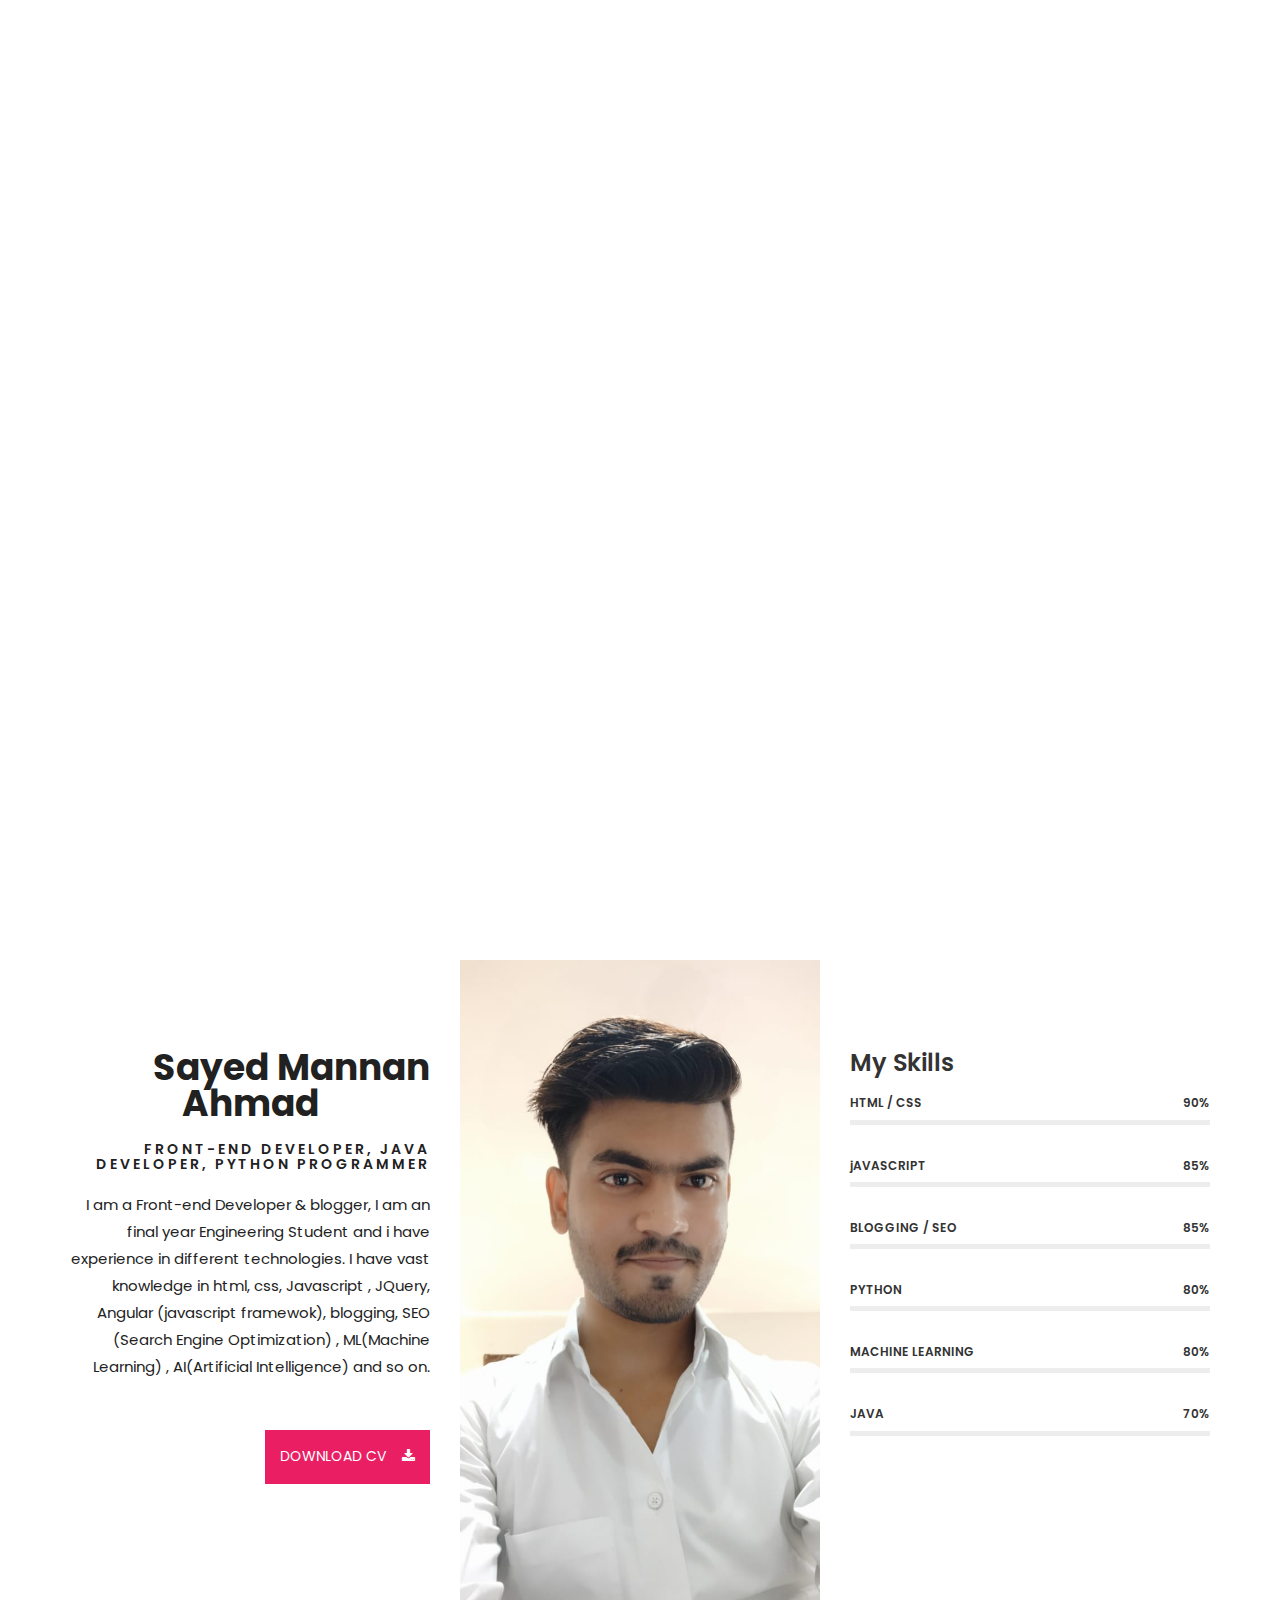
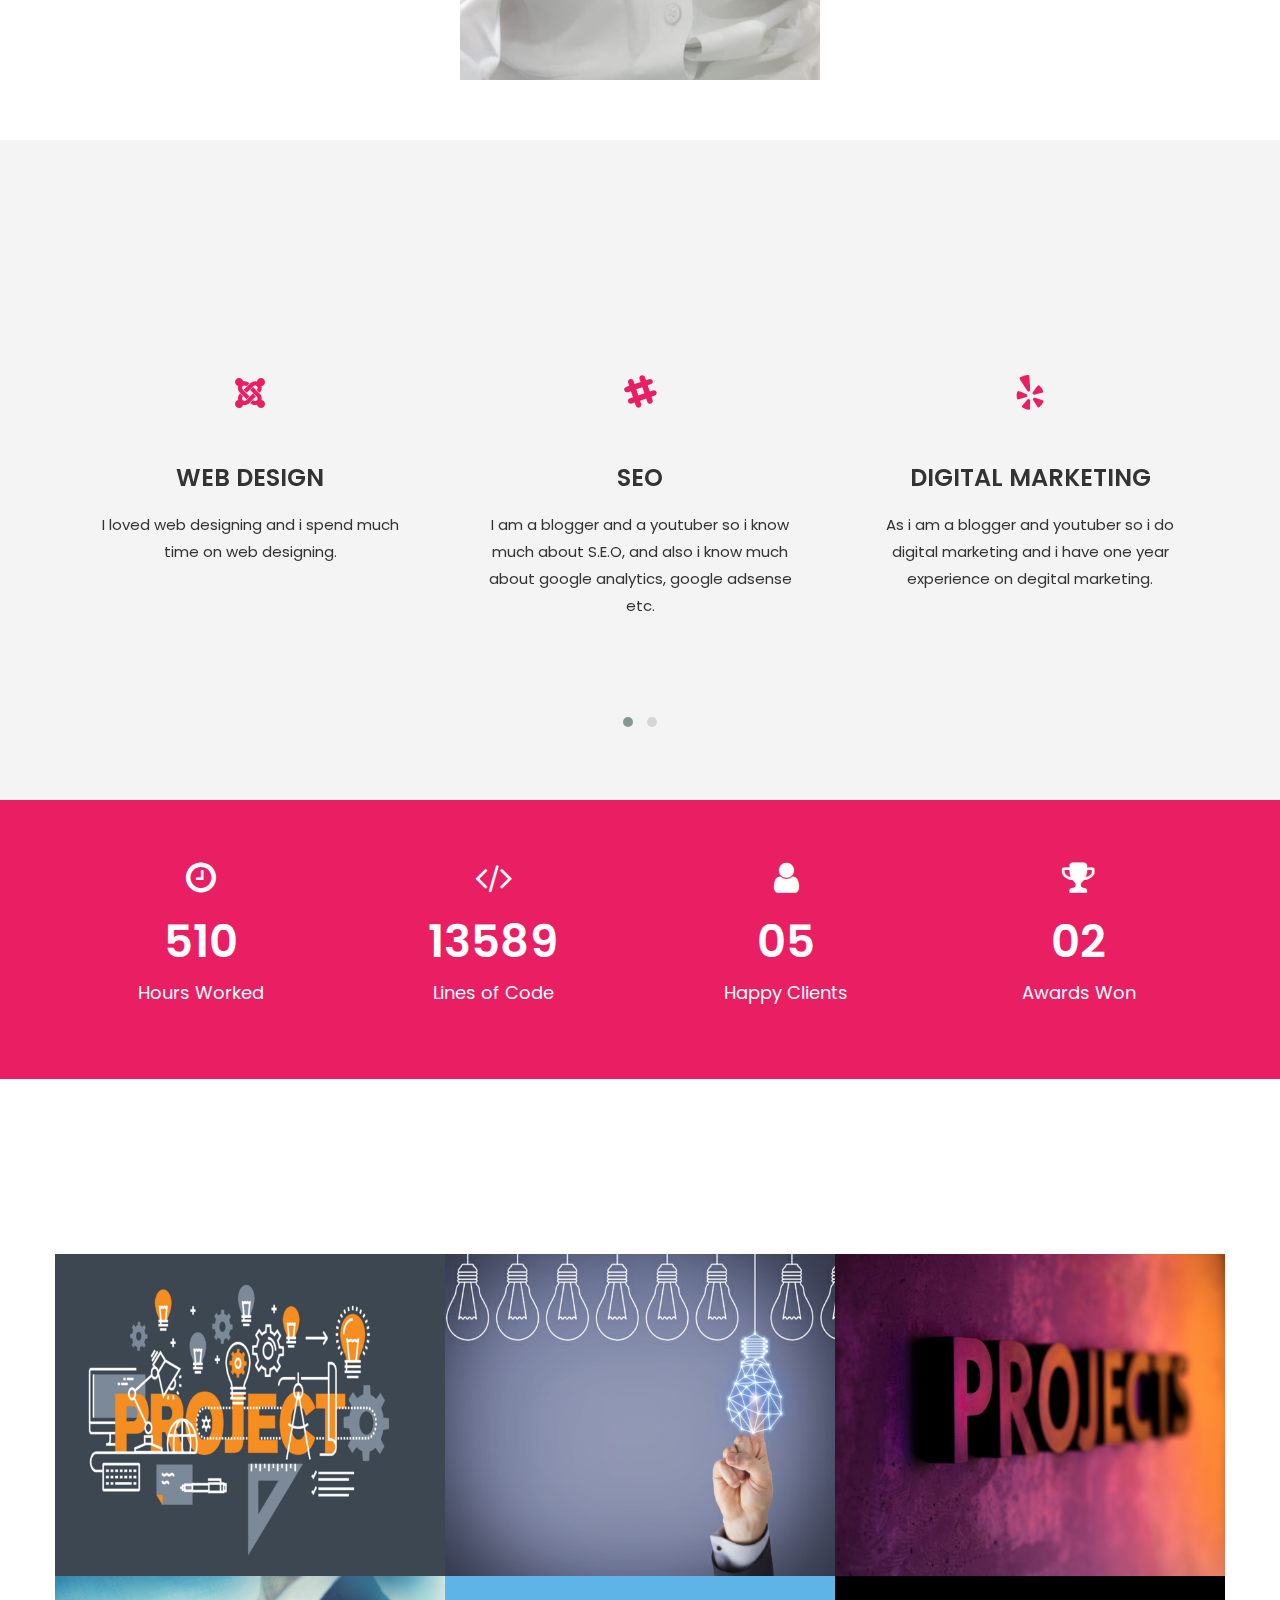
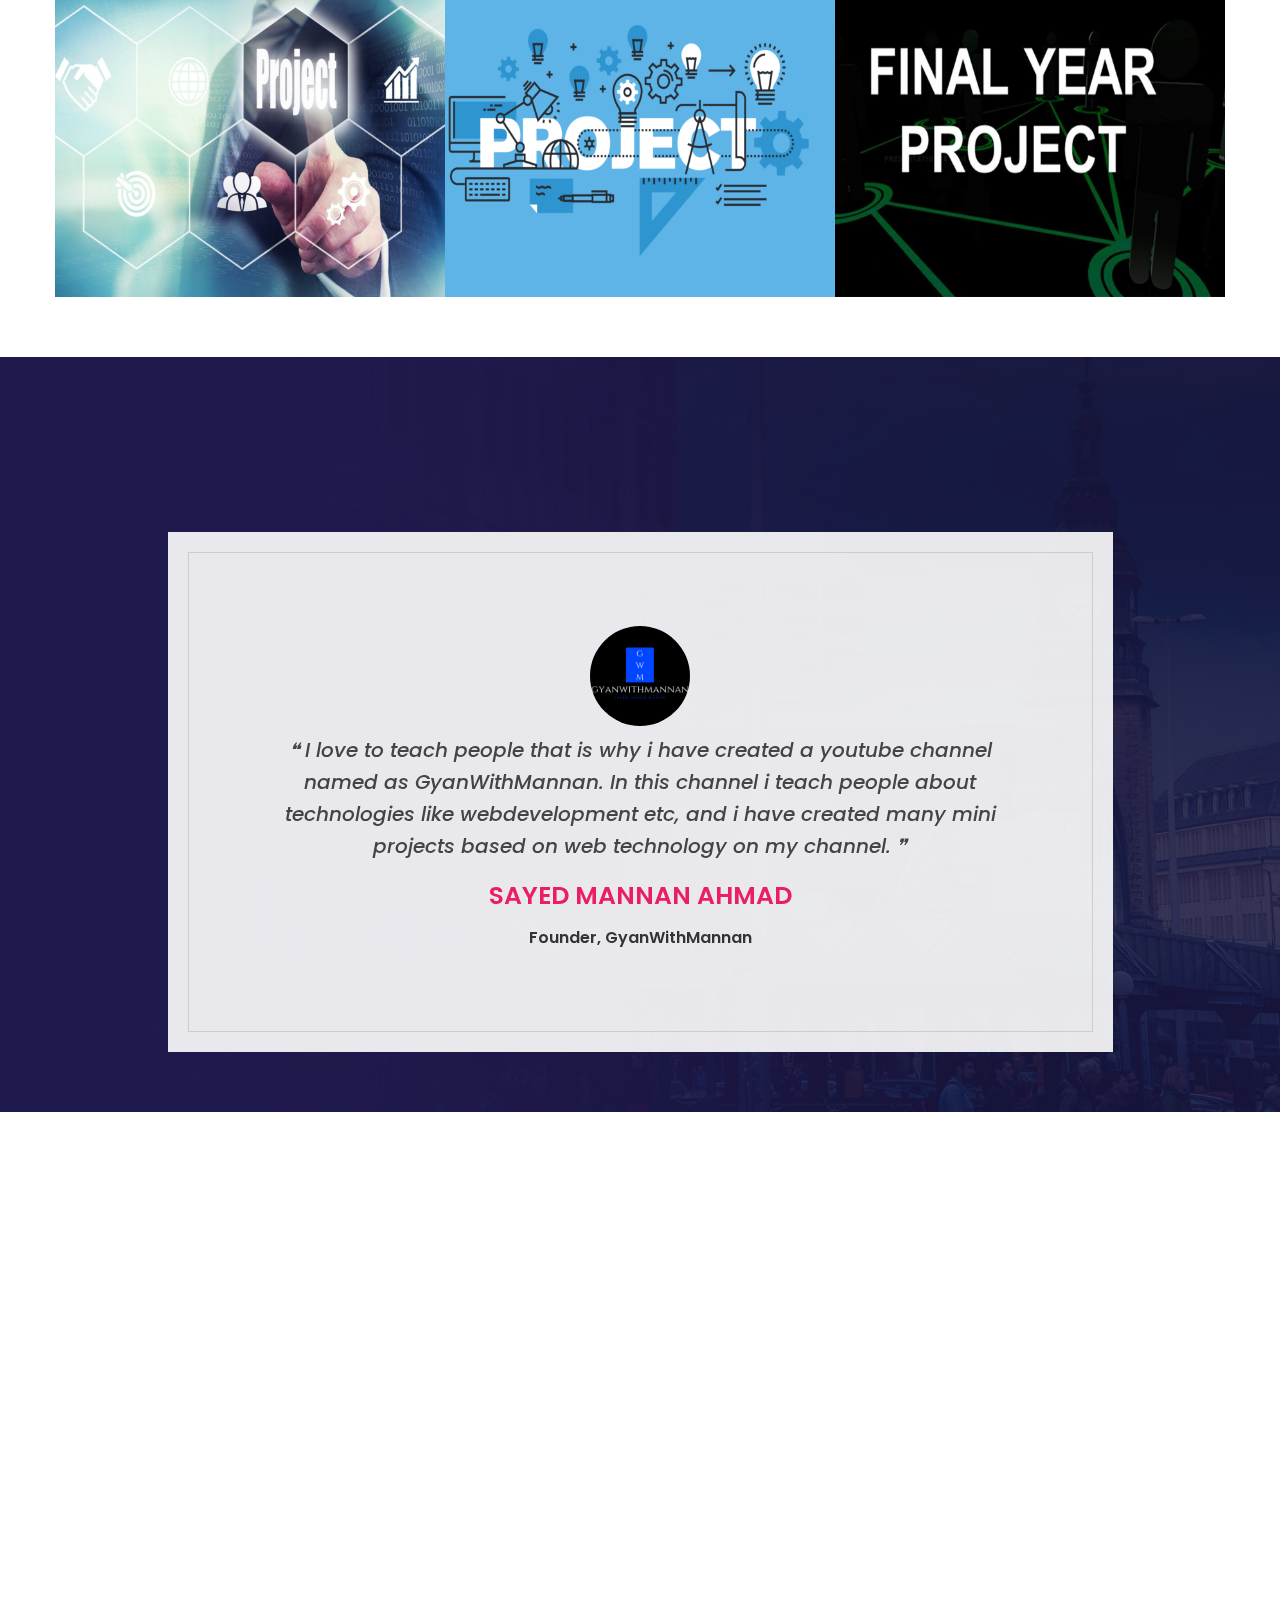
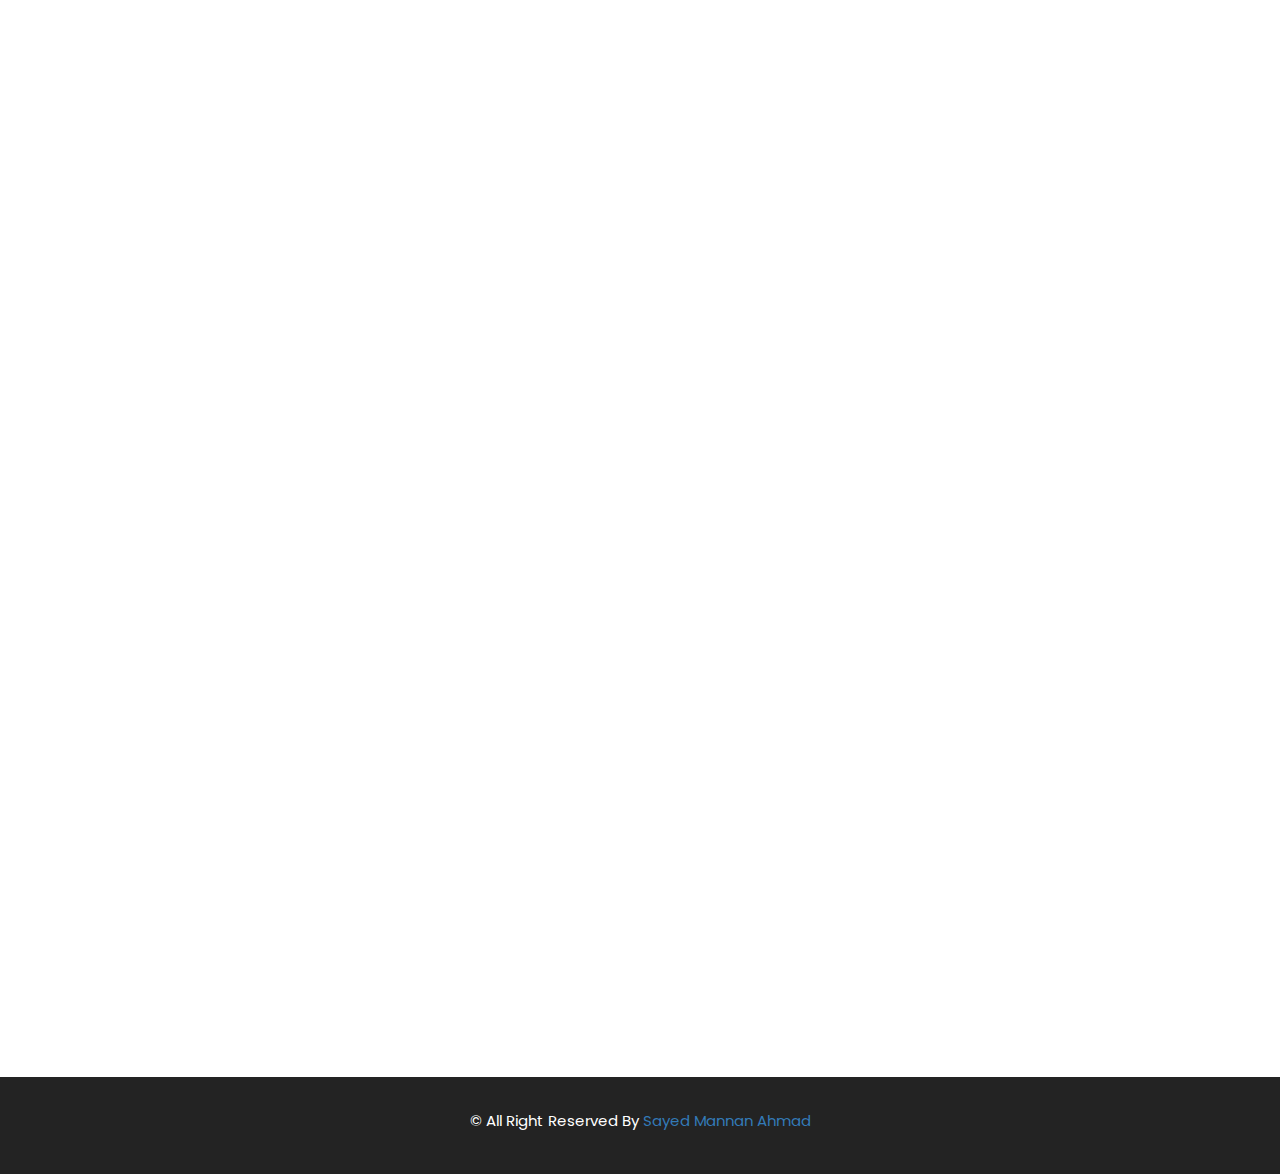
<file: index.html>
<!doctype html>
<html lang="en">
<head>
    <!--meta tags-->
    <meta charset="UTF-8">
    <meta http-equiv="x-ua-compatible" content="ie=edge">
    <meta name="description" content="Portfolio designed by Sayed Mannan and based on HTML5">
    <meta name="keywords" content="onepage, developer, resume, cv, personal, portfolio, personal resume, clean, modern">
    <meta name="author" content="MouriTheme">
    <meta name="viewport" content="width=device-width, initial-scale=1">

    <!--template title-->
    <title>Sayed Mannan's Portfolio</title>

    <!--==========Favicon==========-->

    <link rel="apple-touch-icon" sizes="57x57" href="favicon/apple-icon-57x57.png">
    <link rel="apple-touch-icon" sizes="60x60" href="favicon/apple-icon-60x60.png">
    <link rel="apple-touch-icon" sizes="72x72" href="favicon/apple-icon-72x72.png">
    <link rel="apple-touch-icon" sizes="76x76" href="favicon/apple-icon-76x76.png">
    <link rel="apple-touch-icon" sizes="114x114" href="favicon/apple-icon-114x114.png">
    <link rel="apple-touch-icon" sizes="120x120" href="favicon/apple-icon-120x120.png">
    <link rel="apple-touch-icon" sizes="144x144" href="favicon/apple-icon-144x144.png">
    <link rel="apple-touch-icon" sizes="152x152" href="favicon/apple-icon-152x152.png">
    <link rel="apple-touch-icon" sizes="180x180" href="favicon/apple-icon-180x180.png">
    <link rel="icon" type="image/png" sizes="192x192"  href="favicon/android-icon-192x192.png">
    <link rel="icon" type="image/png" sizes="32x32" href="favicon/favicon-32x32.png">
    <link rel="icon" type="image/png" sizes="96x96" href="favicon/favicon-96x96.png">
    <link rel="icon" type="image/png" sizes="16x16" href="favicon/favicon-16x16.png">
    <link rel="manifest" href="favicon/manifest.json">
    <meta name="msapplication-TileColor" content="#ffffff">
    <meta name="msapplication-TileImage" content="favicon/ms-icon-144x144.png">
    <meta name="theme-color" content="#ffffff">

    <!--========== Theme Fonts ==========-->
    <link href="https://fonts.googleapis.com/css?family=Poppins:400,400i,600,700,800" rel="stylesheet">

    <!--Font Awesome css-->
    <link rel="stylesheet" href="css/font-awesome.min.css">

    <!--Bootstrap css-->
    <link rel="stylesheet" href="css/bootstrap.min.css">

    <!--Animate css-->
    <link rel="stylesheet" href="css/animate.css">

    <!--Animated headline css-->
    <link rel="stylesheet" href="css/jquery.animatedheadline.css">
    
	<!--Owl carousel css-->
	<link rel="stylesheet" href="css/owl.carousel.css">
	<link rel="stylesheet" href="css/owl.theme.default.css">
    
	<!--Magnific popup css-->
	<link rel="stylesheet" href="css/magnific-popup.css">
    
	<!--Normalizer css-->
	<link rel="stylesheet" href="css/normalize.css">

    <!--Theme css-->
    <link rel="stylesheet" href="css/style.css">

    <!--Responsive css-->
    <link rel="stylesheet" href="css/responsive.css">
</head>
<body>

    <!--preloader starts-->


    <div class="loader_bg"><div class="loader"></div></div>


    <!--preloader ends-->

    <!--navigation area starts-->

    <header class="nav-area navbar-fixed-top">
        <div class="container">
            <div class="row">
                <!--main menu starts-->

                <div class="col-md-12">
                    <div class="main-menu">
                        <div class="navbar navbar-cus">
                            <div class="navbar-header">
                                <a href="index.html" class="navbar-brand"><span class="logo">Me_Mannan</span></a> 
                                <button type="button" class="navbar-toggle" data-toggle="collapse" data-target=".navbar-collapse">
                                    <span class="sr-only">Toggle navigation</span>
                                    <span class="icon-bar"></span>
                                    <span class="icon-bar"></span>
                                    <span class="icon-bar"></span>
                                </button>
                            </div>

                            <div class="navbar-collapse collapse">
                                <nav>
                                    <ul class="nav navbar-nav navbar-right">
                                        <li class="active"><a class="smooth-menu" href="#home">Home</a></li>
                                        <li><a class="smooth-menu" href="#about">About</a></li>
                                        <li><a class="smooth-menu" href="#services">Services</a></li>
                                        <li><a class="smooth-menu" href="#portfolio">Portfolio</a></li>
                                        <li><a class="smooth-menu" href="#contact">Contact</a></li>
                                    </ul>
                                </nav>
                            </div>
                        </div>
                    </div>
                </div>

                <!--main menu ends-->
            </div>
        </div>
    </header>

    <!--navigation area ends-->

    <!--Banner area starts-->

    <div class="banner-area" id="home">
        <div class="banner-table">
            <div class="banner-table-cell">
                <div class="welcome-text">
                    <div class="container">
                        <div class="row">
                            <div class="col-md-12">
                                <section class="intro animate-scale">

                                    <h3>Welcome to My Website</h3>

                                    <h1 class="ah-headline">

                                        <span class="ah-words-wrapper">
                                            <b class="is-visible">Sayed Mannan Ahmad</b> 
                                            <b>Web Designer</b> 
                                            <b>Programmer</b> 
                                            <b>Web Developer</b> 
                                            <b>Python Programmer</b> 
                                            <b>Java Developer</b> 
                                            <b>Freelancer</b>
                                            <b>Blogger</b>
                                            <b>Youtuber</b> 
                                        </span>
                                    </h1>

                                    <a href="#contact" class="banner-btn">Contact me</a>


                                </section>

                                <div class="clearfix"></div>

                                <a class="mouse-scroll hidden-xs" href="#about">
                                    <span class="mouse">
                                        <span class="mouse-movement"></span>
                                    </span>
                                </a>
                            </div>
                        </div>
                    </div>
                </div>
            </div>
        </div>
    </div>

    <!--Banner area ends-->

    <!--about area starts-->

    <div class="about-area section-padding" id="about">
        <div class="container">

            <div class="row">
                <div class="col-md-4 col-xs-12 col-sm-6 col-lg-4">
                    <div class="about-text-left">
                        <h2>Sayed Mannan<center>Ahmad</center></h2> 
                        <h3>Front-end Developer, Java Developer, Python Programmer</h3> 
                        <p>I am a Front-end Developer & blogger, I am an final year Engineering Student and i have experience in different technologies. I have vast knowledge in html, css, Javascript , JQuery, Angular (javascript framewok), blogging, SEO (Search Engine Optimization) , ML(Machine Learning) , AI(Artificial Intelligence) and so on. </p>
                        <a href="images/about/myResume.pdf" download>Download CV &nbsp; &nbsp;<i class="fa fa-download"></i></a>
                    </div>
                </div>

                <div class="col-xs-12 col-sm-6 col-md-4 col-lg-4">
                    <img src="images/about/about.png"  class="img-responsive" alt="about image"> 
                </div>

                <div class="col-md-4 col-xs-12 col-sm-12 col-lg-4">
                    <div class="about-text-right">

                        <div id="skills">

                            <h3>My Skills</h3>

                            <div class="row">

                                <div class="col-md-12">

                                    <!-- skillbar -->
                                    <div class="skillbar" data-percent="90%"> 

                                        <h6 class="skillbar-title">HTML / CSS</h6> 
                                        <h6 class="skillbar-percent">90%</h6> 

                                        <div class="skillbar-bar">
                                            <div class="skillbar-child"></div>
                                        </div>

                                    </div>
                                    <!-- end skillbar -->

                                </div>


                                <div class="col-md-12">

                                    <!-- skillbar -->
                                    <div class="skillbar" data-percent="85%"> 

                                        <h6 class="skillbar-title">jAVASCRIPT</h6> 
                                        <h6 class="skillbar-percent">85%</h6> 

                                        <div class="skillbar-bar">
                                            <div class="skillbar-child"></div>
                                        </div>

                                    </div>
                                    <!-- end skillbar -->

                                </div>

                                <div class="col-md-12">

                                    <!-- skillbar -->
                                    <div class="skillbar" data-percent="85%"> 

                                        <h6 class="skillbar-title">BLOGGING / SEO</h6> 
                                        <h6 class="skillbar-percent">85%</h6> 

                                        <div class="skillbar-bar">
                                            <div class="skillbar-child"></div>
                                        </div>

                                    </div>
                                    <!-- end skillbar -->

                                </div>


                                <div class="col-md-12">

                                    <!-- skillbar -->
                                    <div class="skillbar" data-percent="80%"> 

                                        <h6 class="skillbar-title">PYTHON</h6> 
                                        <h6 class="skillbar-percent">80%</h6> 

                                        <div class="skillbar-bar">
                                            <div class="skillbar-child"></div>
                                        </div>

                                    </div>
                                    <!-- end skillbar -->

                                </div>

                                <div class="col-md-12">

                                    <!-- skillbar -->
                                    <div class="skillbar" data-percent="80%"> 

                                        <h6 class="skillbar-title">MACHINE LEARNING</h6> 
                                        <h6 class="skillbar-percent">80%</h6> 

                                        <div class="skillbar-bar">
                                            <div class="skillbar-child"></div>
                                        </div>

                                    </div>
                                    <!-- end skillbar -->

                                </div>


                                <div class="col-md-12">

                                    <!-- skillbar -->
                                    <div class="skillbar" data-percent="70%"> 

                                        <h6 class="skillbar-title">JAVA</h6> 
                                        <h6 class="skillbar-percent">70%</h6> 

                                        <div class="skillbar-bar">
                                            <div class="skillbar-child"></div>
                                        </div>

                                    </div>
                                    <!-- end skillbar -->

                                </div>

                            </div>

                        </div>

                    </div>

                </div>
            </div>

        </div>
    </div>

    <!--about area ends-->
    
    <!--Services Area Starts-->

    <div id="services" class="services-area section-padding">
        <div class="container">
            <div class="row">
                <div class="col-md-12">
                    <div class="section-header wow fadeInDown" data-wow-delay="0.2s">
                        <p class="line-one"></p>
                        <h2>What I Do</h2>
                        <p class="line-one"></p>

                    </div>
                </div>
            </div>
            <div class="row">
                <div id="services-carousel" class="owl-carousel owl-theme">

                    <div class="single-services text-center item">
                        <div class="services-icon">
                            <i class="fa fa-joomla"></i>
                        </div>
                        <div class="services-content">
                            <h3>Web Design</h3>
                            <p>I loved web designing and i spend much time on web designing.</p>
                        </div>

                    </div>

                    <div class="single-services text-center item">
                        <div class="services-icon">
                            <i class="fa fa-slack"></i>
                        </div>
                        <div class="services-content">
                            <h3>SEO</h3> 
                            <p>I am a blogger and a youtuber so i know much about S.E.O, and also i know much about google analytics, google adsense etc.</p>
                        </div>

                    </div>


                    <div class="single-services text-center item">
                        <div class="services-icon">
                            <i class="fa fa-yelp"></i>
                        </div>
                        <div class="services-content">
                            <h3>Digital Marketing</h3> 
                            <p>As i am a blogger and youtuber so i do digital marketing and i have one year experience on degital marketing.</p>
                        </div>

                    </div>


                    <div class="single-services text-center item">
                        <div class="services-icon">
                            <i class="fa fa-viacoin"></i>
                        </div>
                        <div class="services-content">
                            <h3>Machine Learning Projects</h3>
                            <p>I worked on Machine Learning and it is most amazing and trending technology nowadays and i am working on it.</p>
                        </div>

                    </div>


                    <div class="single-services text-center item">
                        <div class="services-icon">
                            <i class="fa fa-google-wallet"></i>
                        </div>
                        <div class="services-content">
                            <h3>Javascript Projects</h3>
                            <p>Javascript is one of my favourite language and i build so many projects on js in my youtube channel.</p>
                        </div>
                    </div>


                    <div class="single-services text-center item">
                        <div class="services-icon">
                            <i class="fa fa-renren"></i>
                        </div>
                        <div class="services-content">
                            <h3>App Development</h3>
                            <p>I know java and android development and i am working on app development also.</p>
                        </div>

                    </div>
                </div>

            </div>
        </div>
    </div>

    <!--Services Area Ends-->
    
	<!--number area starts-->

	<div class="number-area section-padding">
		<div class="container">
			<div class="row">
				<div class="col-md-3 col-xs-6">
					<div class="single-number text-center">
						<i class="fa fa-clock-o"></i>
						<h2 class="counter">510</h2> 
						<p>Hours Worked</p>
					</div>
				</div>
				<div class="col-md-3 col-xs-6">
					<div class="single-number text-center">
						<i class="fa fa-code"></i>
						<h2 class="counter">13589</h2> 
						<p>Lines of Code</p>
					</div>
				</div>
				<div class="col-md-3 col-xs-6">
					<div class="single-number text-center">
						<i class="fa fa-user"></i>
						<h2 class="counter">05</h2> 
						<p>Happy Clients</p>
					</div>
				</div>
				<div class="col-md-3 col-xs-6">
					<div class="single-number text-center">
						<i class="fa fa-trophy"></i>
						<h2 class="counter">02</h2> 
						<p>Awards Won</p>
					</div>
				</div>
			</div>
		</div>
	</div>

	<!--number area ends-->
   
	<!--Portfolio Area Starts-->

	<div id="portfolio" class="portfolio-area section-padding">
		<div class="container">
			<div class="row">
				<div class="col-md-12">
					<div class="section-header wow fadeInDown" data-wow-delay="0.2s">
						<p class="line-one"></p>
						<h2>My Works</h2>
						<p class="line-one"></p>
					</div>
				</div>
			</div>

			<div class="row">

                <div class="portfolio-items">

                    <div class="col-md-4 col-sm-6 col-xs-12 no-pad">
                        <div id="inline-popups" class="port-box">
                            <a href="#test-popup" data-effect="mfp-zoom-out">
                                <div class="hovereffect">

                                    <img src="images/portfolio/port1.png" alt="portfolio image" class="img-responsive"> 
                                    <div class="overlay">
                                        <h2>PROJECT ONE</h2> 
                                        <p> This project is based on a real world problem and i worked on this project remotely. This project is offerd by Ministry of Human Resource Development, formerly Ministry of Education, Government of India</p>
                                    </div>

                                </div>
                            </a>
                        </div>
                        <div id="test-popup" class="white-popup mfp-with-anim mfp-hide">
                            <div class="row">
                                <div class="col-md-7 col-xs-12">
                                    <div class="por-img">
                                        <img src="images/portfolio/port1.png" alt="portfolio image" class="img-responsive"> 
                                    </div>
                                </div>
                                <div class="col-md-5 col-xs-12">
                                    <div class="por-text">
                                        <h2>Virtual Lab Based On Computational Linguistics</h2> 
                                        <p> In this project i made a dynamic website with the aim of teaching students who do not have facilities of college and want to learn about computational linguistics.</p>
                                        <div class="por-text-details">
                                            <div class="row">
                                                <div class="col-xs-4">
                                                    <p>Client: </p>
                                                    <p>Completed:</p>
                                                    <p>Type:</p>
                                                    <p>link:</p>
                                                </div>
                                                <div class="col-xs-offset-1 col-xs-7">
                                                    <p>MHRD</p> 
                                                    <p>22/07/2020</p> 
                                                    <p>Dynamic Website</p> 
                                                    <a href="https://github.com/MannanAhmad/computational-linguistics-iiith" target="__blank">GitHub/MannanAhmad</a>
                                                </div>
                                            </div>
                                        </div>
                                    </div>
                                </div>
                            </div>
                        </div>

                    </div>

                    <div class="col-md-4 col-sm-6 col-xs-12 no-pad">

                        <div id="inline-popups-2">
                            <a href="#test-popup-2" data-effect="mfp-zoom-out">
                                <div class="hovereffect">

                                    <img src="images/portfolio/port2.png" alt="portfolio image" class="img-responsive"> 
                                    <div class="overlay">
                                        <h2>PROJECT TWO</h2> 
                                        <p>This project is based on Data Science and i made this project for JPMORGAN CAHSE & CO.</p>
                                    </div>

                                </div>
                            </a>
                        </div>
                        <div id="test-popup-2" class="white-popup mfp-with-anim mfp-hide">
                            <div class="row">

                                <div class="col-md-7">
                                    <div class="por-img">
                                        <img src="images/portfolio/port2.png" alt="portfolio image" class="img-responsive"> 
                                    </div>
                                </div>
                                <div class="col-md-5">
                                    <div class="por-text">
                                        <h2>Software Engineering Virtual Experience</h2>
                                        <p>During this project i establish Financial Data Feed for the company. Frontend Web development and Data Visualization with perspective.</p>
                                        <div class="por-text-details">
                                            <div class="row">
                                                <div class="col-xs-4">
                                                    <p>Client: </p>
                                                    <p>Completed:</p>
                                                    <p>Type:</p>
                                                   
                                                </div>
                                                <div class="col-xs-offset-1 col-xs-7">
                                                    <p>JPMORGAN CAHSE.</p>
                                                    <p>23/06/2023</p>
                                                    <p>Data Science and WebDevelopment.</p>
                                                </div>
                                            </div>
                                        </div>
                                    </div>
                                </div>

                            </div>
                        </div>

                    </div>

                    <div class="col-md-4 col-sm-6 col-xs-12 no-pad">

                        <div id="inline-popups-3">
                            <a href="#test-popup-3" data-effect="mfp-zoom-out">
                                <div class="hovereffect">

                                    <img src="images/portfolio/port3.png" alt="portfolio image" class="img-responsive"> 
                                    <div class="overlay">
                                        <h2>Project Three</h2> 
                                        <p>javascript Mini Project based on real world problem. With the help of javascript i created this project which will solve strong password related problems.</p>
                                    </div>

                                </div>
                            </a>
                        </div>
                        <div id="test-popup-3" class="white-popup mfp-with-anim mfp-hide">
                            <div class="row">

                                <div class="col-md-7">
                                    <div class="por-img">
                                        <img src="images/portfolio/port3.png" alt="portfolio image" class="img-responsive"> 
                                    </div>
                                </div>
                                <div class="col-md-5">
                                    <div class="por-text">
                                        <h2>Transparent Login Form</h2> 
                                        <p>I build a Transparent Login Form with an amazing css effect with the help of html, css and Javascript. Here i have used css and create an amazing effect on submit button.</p>
                                        <div class="por-text-details">
                                            <div class="row">
                                                <div class="col-xs-4">
                                                    <!-- <p>Client: </p> -->
                                                    <p>Completed:</p>
                                                    <p>Type:</p>
                                                    <p>link:</p>
                                                </div>
                                                <div class="col-xs-offset-1 col-xs-7">
                                                    <p>06/08/2020</p> 
                                                    <p>Transparent Login Form</p> 
                                                    <a href="https://github.com/MannanAhmad/GyanWithMannan-WebDevelopment-Projects/tree/master/Transparent%20Login%20Form%20With%20Amazing%20css%20effect" target="__blank">GitHub/MannanAhmad</a> 
                                                </div>
                                            </div>
                                        </div>
                                    </div>
                                </div>

                            </div>
                        </div>

                    </div>

                    <div class="col-md-4 col-sm-6 col-xs-12 no-pad">

                        <div id="inline-popups-4">
                            <a href="#test-popup-4" data-effect="mfp-zoom-out">
                                <div class="hovereffect">

                                    <img src="images/portfolio/port4.png" alt="portfolio image" class="img-responsive"> 
                                    <div class="overlay">
                                        <h2>Project Four</h2> 
                                        <p>Javascript Mini Project. In this project i developed typing speed game for increasing the typing speed.</p>
                                    </div>

                                </div>
                            </a>
                        </div>
                        <div id="test-popup-4" class="white-popup mfp-with-anim mfp-hide">
                            <div class="row">
                                <div class="col-md-7">
                                    <div class="por-img">
                                        <img src="images/portfolio/port4.png" alt="portfolio image" class="img-responsive"> 
                                    </div>
                                </div>
                                <div class="col-md-5">
                                    <div class="por-text">
                                        <h2>Typing Speed Game.</h2> 
                                        <p>This project is based on Html, Css, Javascript, Jquery, and Ajax. With the help of these technologies i developed intracting typing game which enhance the typing speed of the user.</p>
                                        <div class="por-text-details">
                                            <div class="row">
                                                <div class="col-xs-4">
                                                    <p>Completed:</p>
                                                    <p>Type:</p>
                                                    <p>link:</p>
                                                </div>
                                                <div class="col-xs-offset-1 col-xs-7">
                                                    <p>08/08/2020</p>
                                                    <p>Typin Speed Game</p>
                                                    <a href="https://github.com/MannanAhmad/GyanWithMannan-WebDevelopment-Projects/tree/master/typeing-game" target="__blank">GitHub/MannanAhmad</a>
                                                </div>
                                            </div>
                                        </div>
                                    </div>
                                </div>

                            </div>
                        </div>

                    </div>

                    <div class="col-md-4 col-sm-6 col-xs-12 no-pad">

                        <div id="inline-popups-5">
                            <a href="#test-popup-5" data-effect="mfp-zoom-out">
                                <div class="hovereffect">

                                    <img src="images/portfolio/port5.png" alt="portfolio image" class="img-responsive"> 
                                    <div class="overlay">
                                        <h2>Project Five</h2>
                                        <p>This project is my own Website and in this project i have created my dynamic website using web development technologies.</p>
                                    </div>

                                </div>
                            </a>
                        </div>
                        <div id="test-popup-5" class="white-popup mfp-with-anim mfp-hide">
                            <div class="row">
                                <div class="col-md-7">
                                    <div class="por-img">
                                        <img src="images/portfolio/port5.png" alt="portfolio image" class="img-responsive"> 
                                    </div>
                                </div>
                                <div class="col-md-5">
                                    <div class="por-text">
                                        <h2>Complete personal website</h2> 
                                        <p>I have created my own personal website with the help of HTML,CSS,Javascript and bootstraps etc, in which i put all my details about my education and carrier.</p>
                                        <div class="por-text-details">
                                            <div class="row">
                                                <div class="col-xs-4">
                                                    <!-- <p>Client: </p> -->
                                                    <p>Completed:</p>
                                                    <p>Type:</p>
                                                    <p>link:</p>
                                                </div>
                                                <div class="col-xs-offset-1 col-xs-7">
                                                    <p>18/08/2020</p> 
                                                    <p>Responsive Website</p> 
                                                    <a href="https://www.memannan.cf/" target="__blank">MeMannan</a> 
                                                </div>
                                            </div>
                                        </div>
                                    </div>
                                </div>

                            </div>
                        </div>

                    </div>

                    <div class="col-md-4 col-sm-6 col-xs-12 no-pad">

                        <div id="inline-popups-6">
                            <a href="#test-popup-6" data-effect="mfp-zoom-out">
                                <div class="hovereffect">

                                    <img src="images/portfolio/port6.png" alt="portfolio image" class="img-responsive"> 
                                    <div class="overlay">
                                        <h2>Project Six</h2> 
                                        <p>This is the Final Year Project of my graduation and i am still working on it.</p>
                                    </div>

                                </div>
                            </a>
                        </div>
                        <div id="test-popup-6" class="white-popup mfp-with-anim mfp-hide">
                            <div class="row">
                                <div class="col-md-7">
                                    <div class="por-img">
                                        <img src="images/portfolio/port6.png" alt="portfolio image" class="img-responsive"> 
                                    </div>
                                </div>
                                <div class="col-md-5">
                                    <div class="por-text">
                                        <h2>My final year project</h2> 
                                        <p>This is the Final Year Project of my graduation and i am still working on it.</p>
                                        <div class="por-text-details">
                                            <div class="row">
                                                <div class="col-xs-4">
                                                    <!-- <p>Client: </p> -->
                                                    <p>Completed:</p>
                                                    <p>Type:</p>
                                                    <!--<p>link:</p> -->
                                                </div>
                                                <div class="col-xs-offset-1 col-xs-7">
                                                    <!-- <p></p> -->
                                                    <p>In Progress...</p> 
                                                    <p>Machine Learning Project</p> 
                                                    <!-- <p></p>  -->
                                                </div>
                                            </div>
                                        </div>
                                    </div>
                                </div>

                            </div>
                        </div>

                    </div>

                </div> <!--end portfolio grid -->

            </div>


		</div>
	</div>

	<!--Portfolio Area Ends-->
   
	<!--Testimonial Section Starts-->

	<div id="testimonial" class="testimonial-area section-padding">
		<div class="container">
			<div class="row">
				<div class="col-md-12">
					<div class="section-header wow fadeInDown" data-wow-delay="0.2s">
						<p class="line-one"></p>
						<h2>More About Me</h2>
						<p class="line-one"></p>
					</div>
				</div>
			</div>
			<div class="row">
				<div class="col-md-10 col-md-offset-1">
					<div class="review-area">
						<div id="testimonial-carousel" class="owl-carousel owl-theme">
							<div class="single-testi text-center item">
								<div class="testi-img">
									<img src="images/testimonial/testi-1.png" alt="testimonial image"> 
								</div>
								<div class="block-quote">
									<p>I love to teach people that is why i have created a youtube channel named as GyanWithMannan. In this channel i teach people about technologies like webdevelopment etc, and i have created many mini projects based on web technology on my channel.</p>
									<h2>Sayed Mannan Ahmad</h2>
									<h3>Founder, GyanWithMannan</h3> 
								</div>
							</div>
						</div>
					</div>
				</div>
			</div>
		</div>
	</div>

	<!--Testimonial Section Ends-->

    <!--contact area starts-->

    <div class="contact-area section-padding" id="contact">
        <div class="container">
            <div class="row">
                <div class="col-md-12">
                    <div class="section-header wow fadeInDown" data-wow-delay="0.2s">
                        <p class="line-one"></p>
                        <h2>Contact</h2>
                        <p class="line-one"></p>
                    </div>
                </div>
            </div>

            <div class="row">
                <div class="col-md-3 col-sm-6">
                    <div class="single-contact text-center wow fadeInDown" data-wow-delay="0.4s">
                        <i class="fa fa-home"></i>
                        <h2>Location</h2>
                        <p>Karwi (Chitrakoot), INDIA</p>
                    </div>
                </div>
                <div class="col-md-3 col-sm-6">
                    <div class="single-contact text-center wow fadeInDown" data-wow-delay="0.6s">
                        <i class="fa fa-phone"></i>
                        <h2>Phone: </h2>
                        <p>(+91) 7275248602 , 8604561442</p> 
                    </div>
                </div>
                <div class="col-md-3 col-sm-6">
                    <div class="single-contact text-center wow fadeInDown" data-wow-delay="0.8s">
                        <i class="fa fa-envelope-o"></i>
                        <h2>Email</h2>
                        <p>mannansarsobiz@gmail.com</p> 
                    </div>
                </div>
                <div class="col-md-3 col-sm-6">
                    <div class="single-contact text-center wow fadeInDown" data-wow-delay="1s">
                        <i class="fa fa-gg"></i>
                        <h2>Social Media: </h2>
                        <div class="socials">
                            <a href="https://www.facebook.com/" target="_blank"><i class="fa fa-facebook"></i></a> 
                            <a href="https://www.linkedin.com/in/gyanwithmannan/" target="_blank"><i class="fa fa-linkedin"></i></a> 
                            <a href="https://twitter.com/?lang=en" target="_blank"><i class="fa fa-twitter"></i></a>
                            <a href="https://www.youtube.com/channel/UCiUM1HVrmvCDV76C1_vsxzw" target="_blank"><i class="fa fa-youtube"></i></a>
                        </div>
                    </div>
                </div>
            </div>

            <div class="row">

                <div class="col-md-10 col-md-offset-1">
                    <form id="contact-form" method="post" action="contact.php" class="wow fadeInDown" data-wow-delay="1.2s">

                        <div class="messages"></div>
                        <div class="controls">

                            <div class="row">
                                <div class="col-md-6">
                                    <div class="form-group">
                                        <input id="form_name" type="text" name="name" class="form-control" placeholder="Enter your full name *" required="required" data-error="Fullname is required.">
                                        <div class="help-block with-errors"></div>
                                    </div>
                                </div>
                                <div class="col-md-6">
                                    <div class="form-group">
                                        <input id="form_email" type="email" name="email" class="form-control" placeholder="Enter your email *" required="required" data-error="Valid email is required.">
                                        <div class="help-block with-errors"></div>
                                    </div>
                                </div>
                            </div>
                            <div class="row">
                                <div class="col-md-12">
                                    <div class="form-group">
                                        <textarea id="form_message" name="message" class="form-control" placeholder="Your Message *" rows="4" required="required" data-error="Leave a message for me"></textarea>
                                        <div class="help-block with-errors"></div>
                                    </div>
                                </div>
                                <div class="col-md-12">
                                    <button class="btn btn-send" value="">Send message</button>
                                </div>
                            </div>
                        </div>

                    </form>
                </div>

            </div>
        </div>
    </div>

    <!--contact area ends-->

    <!--Brand area starts-->

    <div class="brand-area section-padding">
        <div class="container">
            <div class="row">
                <div class="col-md-3 col-xs-6 col-sm-3">
                    <div class="brand-logo-img wow fadeInDown" data-wow-delay="0.2s">
                        <img src="images/brand/brand-1.png" alt="brand image"> 
                    </div>
                </div>
                <div class="col-md-3 col-xs-6 col-sm-3">
                    <div class="brand-logo-img wow fadeInDown" data-wow-delay="0.4s">
                        <img src="images/brand/brand-2.png" alt="brand image">
                    </div>
                </div>
                <div class="col-md-3 col-xs-6 col-sm-3">
                    <div class="brand-logo-img wow fadeInDown" data-wow-delay="0.6s">
                        <img src="images/brand/brand-3.png" alt="brand image">
                    </div>
                </div>
                <div class="col-md-3 col-xs-6 col-sm-3">
                    <div class="brand-logo-img wow fadeInDown" data-wow-delay="0.8s">
                        <img src="images/brand/brand-4.png" alt="brand image"> 
                    </div>
                </div>
                <div class="col-md-3 col-xs-6 col-sm-3">
                    <div class="brand-logo-img wow fadeInDown" data-wow-delay="0.8s">
                        <img src="images/brand/brand-5.png" alt="brand image">
                    </div>
                </div>
                <div class="col-md-3 col-xs-6 col-sm-3">
                    <div class="brand-logo-img wow fadeInDown" data-wow-delay="0.8s">
                        <img src="images/brand/brand-6.png" alt="brand image">
                    </div>
                </div>
                <div class="col-md-3 col-xs-6 col-sm-3">
                    <div class="brand-logo-img wow fadeInDown" data-wow-delay="0.8s">
                        <img src="images/brand/brand-7.png" alt="brand image"> 
                    </div>
                </div>
                <div class="col-md-3 col-xs-6 col-sm-3">
                    <div class="brand-logo-img wow fadeInDown" data-wow-delay="0.8s">
                        <img src="images/brand/brand-8.png" alt="brand image"> 
                    </div>
                </div>
            </div>
        </div>
    </div>

    

    <!--Brand area ends-->

    <!--Footer Area Starts-->

    <div class="footer-area">
        <div class="container">
            <div class="row">
                <div class="col-xs-12 col-sm-12 col-md-12 col-lg-12 text-center">
                    <p>&copy; All Right Reserved By <a href="#" target="_blank">Sayed Mannan Ahmad</a></p> <!--edit here-->
                </div>
            </div>
        </div>
    </div>

    <!--Footer Area Ends-->

    



    <!--Latest version JQuery-->
    <script src="js/jquery-3.2.1.min.js"></script>

    <!--Bootstrap js-->
    <script src="js/bootstrap.min.js"></script>

	<!--Magnific popup js-->
	<script src="js/jquery.magnific-popup.js"></script>

	<!--Owl Carousel js-->
	<script src="js/owl.carousel.js"></script>

	<!--wow js-->
	<script src="js/wow.min.js"></script>

    <!--Animated headline js-->
    <script src="js/jquery.animatedheadline.js"></script>
    
    <!--Validator js-->
    <script src="js/jquery.waypoints.js"></script>
    
	<!--counter up js-->
	<script src="js/jquery.counterup.min.js"></script>

    <!--Validator js-->
    <script src="js/validator.js"></script>

    <!--Contact js-->
    <script src="js/contact.js"></script>

    <!--Main js-->
    <script src="js/main.js"></script>
    
    <script>

	</script>
</body>
</html>
</file>
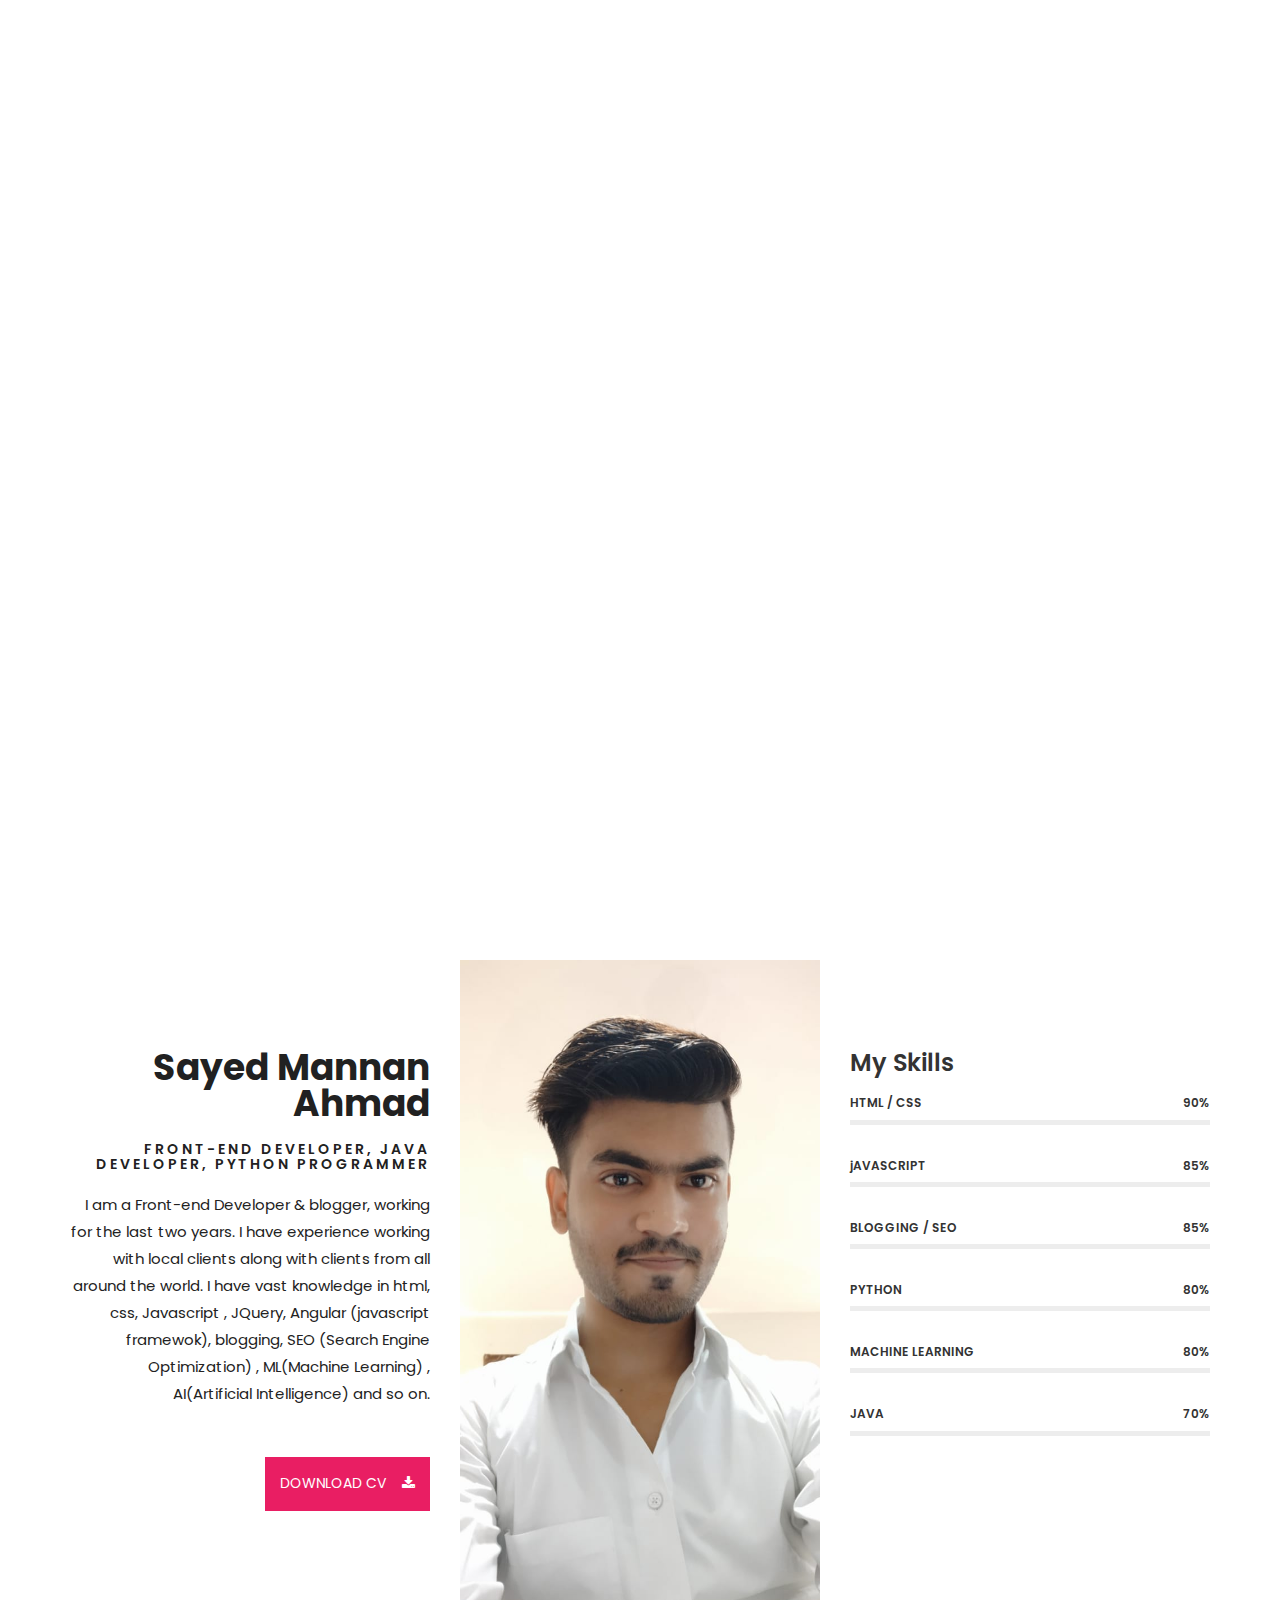
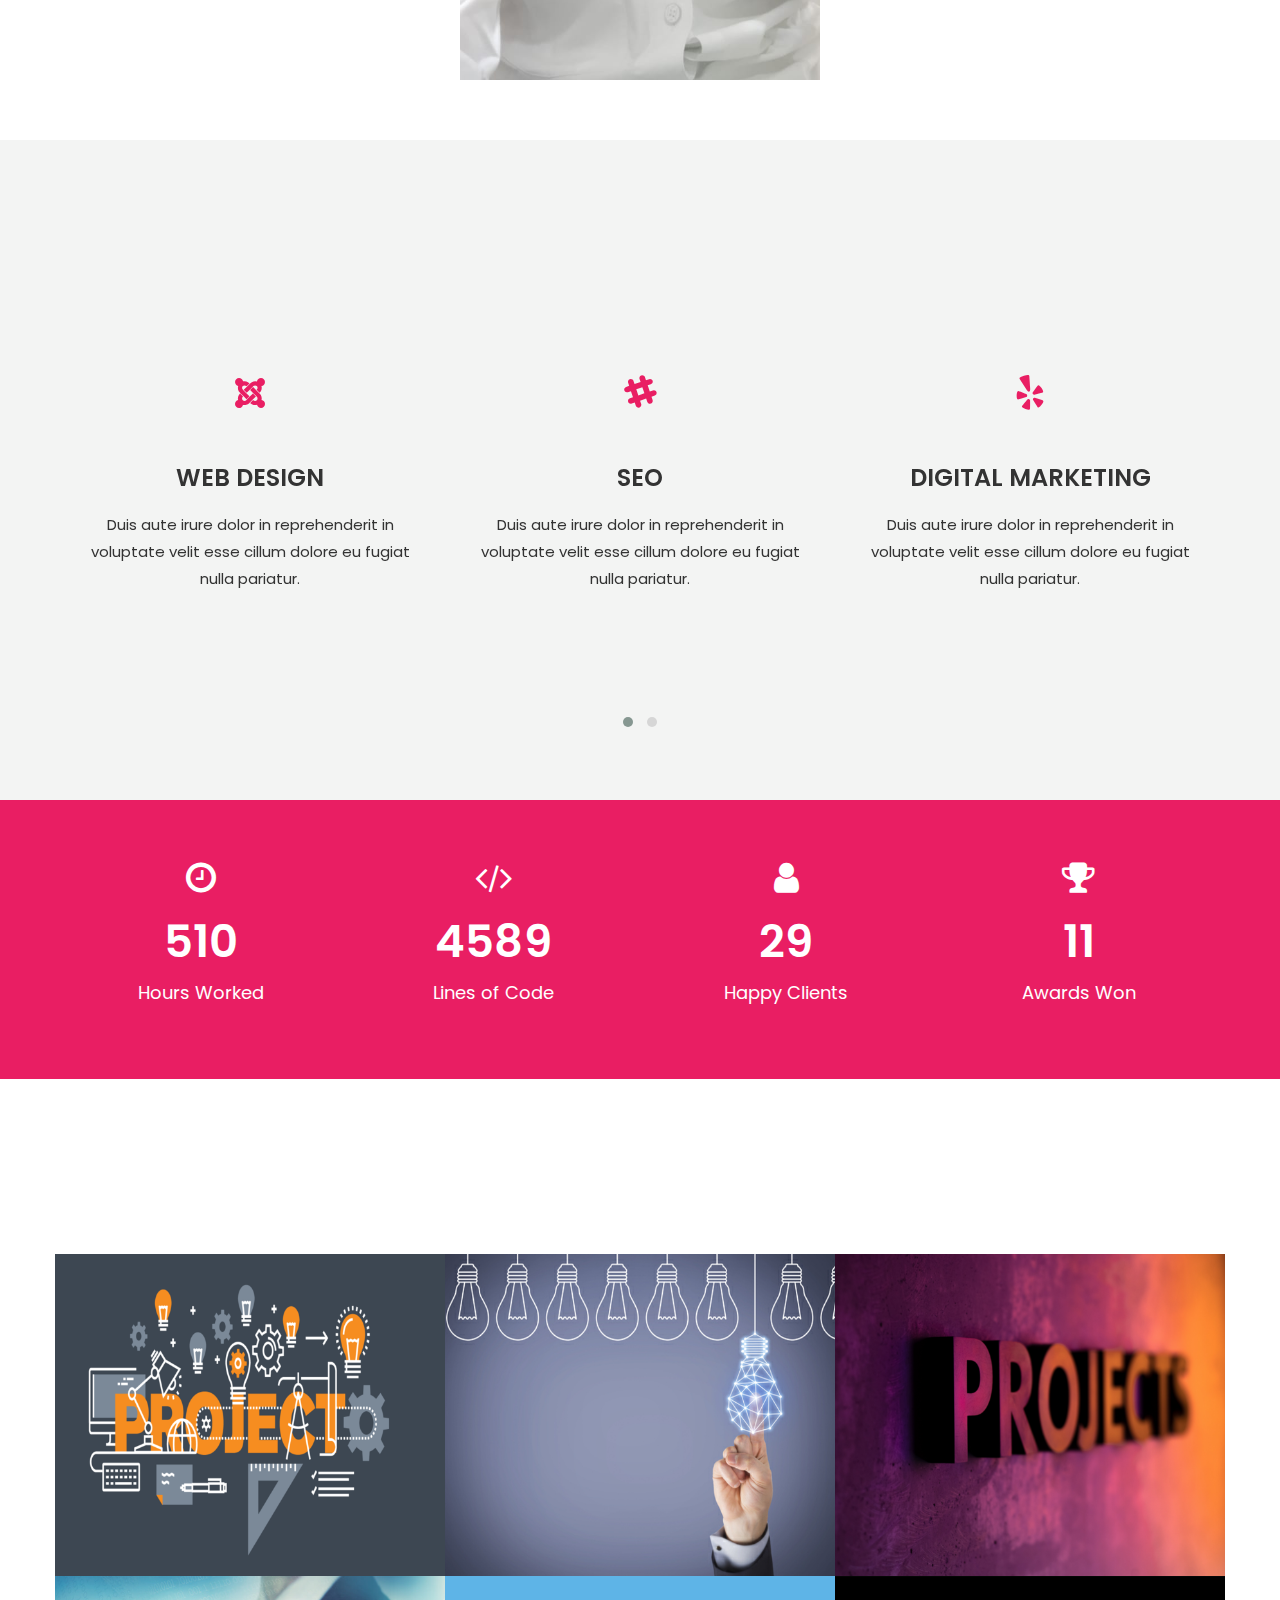
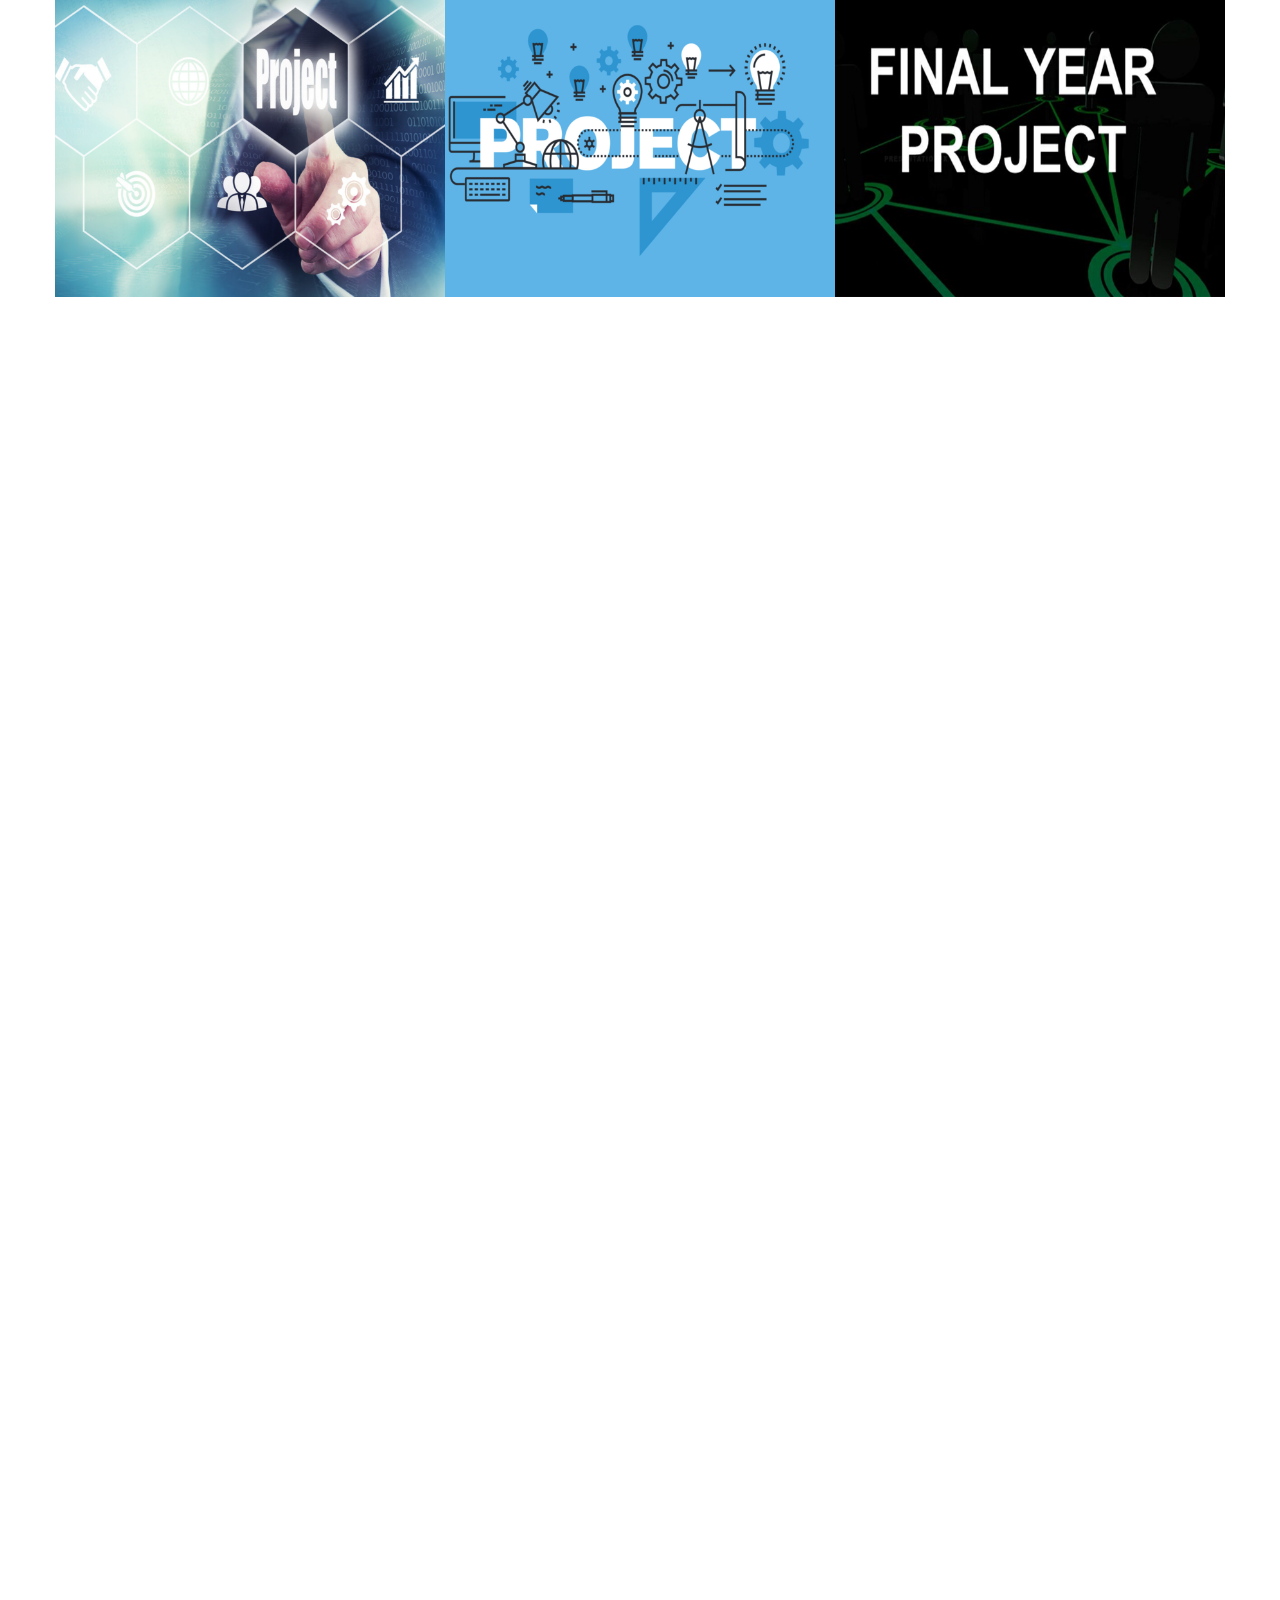
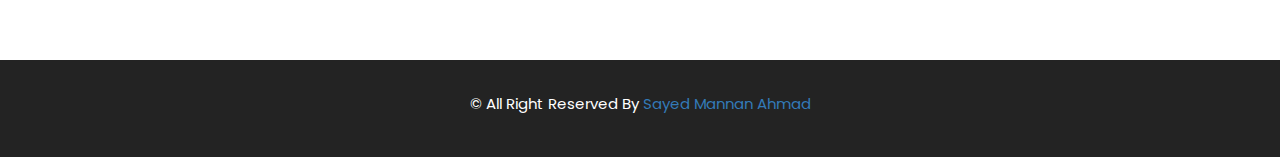
<file: index-particles.html>
<!doctype html>
<html lang="en">
<head>
    <!--meta tags-->
    <meta charset="UTF-8">
    <meta http-equiv="x-ua-compatible" content="ie=edge">
    <meta name="description" content="Portfolio designed by Sayed Mannan and based on HTML5">
    <meta name="keywords" content="onepage, developer, resume, cv, personal, portfolio, personal resume, clean, modern">
    <meta name="author" content="MouriTheme">
    <meta name="viewport" content="width=device-width, initial-scale=1">

    <!--template title-->
    <title>Sayed Mannan's Portfolio</title>

    <!--==========Favicon==========-->

    <link rel="apple-touch-icon" sizes="57x57" href="favicon/apple-icon-57x57.png">
    <link rel="apple-touch-icon" sizes="60x60" href="favicon/apple-icon-60x60.png">
    <link rel="apple-touch-icon" sizes="72x72" href="favicon/apple-icon-72x72.png">
    <link rel="apple-touch-icon" sizes="76x76" href="favicon/apple-icon-76x76.png">
    <link rel="apple-touch-icon" sizes="114x114" href="favicon/apple-icon-114x114.png">
    <link rel="apple-touch-icon" sizes="120x120" href="favicon/apple-icon-120x120.png">
    <link rel="apple-touch-icon" sizes="144x144" href="favicon/apple-icon-144x144.png">
    <link rel="apple-touch-icon" sizes="152x152" href="favicon/apple-icon-152x152.png">
    <link rel="apple-touch-icon" sizes="180x180" href="favicon/apple-icon-180x180.png">
    <link rel="icon" type="image/png" sizes="192x192"  href="favicon/android-icon-192x192.png">
    <link rel="icon" type="image/png" sizes="32x32" href="favicon/favicon-32x32.png">
    <link rel="icon" type="image/png" sizes="96x96" href="favicon/favicon-96x96.png">
    <link rel="icon" type="image/png" sizes="16x16" href="favicon/favicon-16x16.png">
    <link rel="manifest" href="favicon/manifest.json">
    <meta name="msapplication-TileColor" content="#ffffff">
    <meta name="msapplication-TileImage" content="favicon/ms-icon-144x144.png">
    <meta name="theme-color" content="#ffffff">

    <!--========== Theme Fonts ==========-->
    <link href="https://fonts.googleapis.com/css?family=Poppins:400,400i,600,700,800" rel="stylesheet">

    <!--Font Awesome css-->
    <link rel="stylesheet" href="css/font-awesome.min.css">

    <!--Bootstrap css-->
    <link rel="stylesheet" href="css/bootstrap.min.css">

    <!--Animate css-->
    <link rel="stylesheet" href="css/animate.css">

    <!--Animated headline css-->
    <link rel="stylesheet" href="css/jquery.animatedheadline.css">
    
	<!--Owl carousel css-->
	<link rel="stylesheet" href="css/owl.carousel.css">
	<link rel="stylesheet" href="css/owl.theme.default.css">
    
	<!--Magnific popup css-->
	<link rel="stylesheet" href="css/magnific-popup.css">
    
	<!--Normalizer css-->
	<link rel="stylesheet" href="css/normalize.css">

    <!--Theme css-->
    <link rel="stylesheet" href="css/style.css">

    <!--Responsive css-->
    <link rel="stylesheet" href="css/responsive.css">
</head>
<body>

    <!--preloader starts-->


    <div class="loader_bg"><div class="loader"></div></div>


    <!--preloader ends-->

    <!--navigation area starts-->

    <header class="nav-area navbar-fixed-top">
        <div class="container">
            <div class="row">
                <!--main menu starts-->

                <div class="col-md-12">
                    <div class="main-menu">
                        <div class="navbar navbar-cus">
                            <div class="navbar-header">
                                <a href="index.html" class="navbar-brand"><span class="logo">Sayed Mannan Ahmad</span></a> <!--edit site name here-->
                                <button type="button" class="navbar-toggle" data-toggle="collapse" data-target=".navbar-collapse">
                                    <span class="sr-only">Toggle navigation</span>
                                    <span class="icon-bar"></span>
                                    <span class="icon-bar"></span>
                                    <span class="icon-bar"></span>
                                </button>
                            </div>

                            <div class="navbar-collapse collapse">
                                <nav>
                                    <ul class="nav navbar-nav navbar-right">
                                        <li class="active"><a class="smooth-menu" href="#home">Home</a></li>
                                        <li><a class="smooth-menu" href="#about">About</a></li>
                                        <li><a class="smooth-menu" href="#services">Services</a></li>
                                        <li><a class="smooth-menu" href="#portfolio">Portfolio</a></li>
                                        <!-- <li><a class="smooth-menu" href="#testimonial">Testimonial</a></li> -->
                                        <li><a class="smooth-menu" href="#contact">Contact</a></li>
                                    </ul>
                                </nav>
                            </div>
                        </div>
                    </div>
                </div>

                <!--main menu ends-->
            </div>
        </div>
    </header>

    <!--navigation area ends-->

    <!--Banner area starts-->

    <div class="banner-area" id="home">
        <div class="banner-table">
            <div class="banner-table-cell">
                <div class="welcome-text">
                    <div class="container">
                        <div class="row">
                            <div class="col-md-12">
                                <section class="intro animate-scale">

                                    <h3>Welcome to My Website</h3>

                                    <h1 class="ah-headline">

                                        <span class="ah-words-wrapper">
                                            <b class="is-visible">Sayed Mannan Ahmad</b> <!--edit the name to your name-->
                                            <b>Web Designer</b> <!--edit the designation if you are in different profession-->
                                            <b>Programmer</b> <!--edit the designation if you are in different profession-->
                                            <b>Web Developer</b> <!--edit the designation if you are in different profession-->
                                            <b>Python Programmer</b> <!--edit the designation if you are in different profession-->
                                            <b>Java Developer</b> <!--edit the designation if you are in different profession-->
                                            <b>Youtuber</b> <!--edit the designation if you are in different profession-->
                                        </span>
                                    </h1>

                                    <a href="#contact" class="banner-btn">Contact me</a>


                                </section>

                                <div class="clearfix"></div>

                                <a class="mouse-scroll hidden-xs" href="#about">
                                    <span class="mouse">
                                        <span class="mouse-movement"></span>
                                    </span>
                                </a>
                            </div>
                        </div>
                    </div>
                </div>
            </div>
        </div>
    </div>

    <!--Banner area ends-->

    <!--about area starts-->

    <div class="about-area section-padding" id="about">
        <div class="container">

            <div class="row">
                <div class="col-md-4 col-xs-12 col-sm-6 col-lg-4">
                    <div class="about-text-left">
                        <h2>Sayed Mannan Ahmad</h2> <!--edit name-->
                        <h3>Front-end Developer, Java Developer, Python Programmer</h3> <!--edit designation-->
                        <p>I am a Front-end Developer & blogger, working for the last two years. I have experience working with local clients along with clients from all around the world. I have vast knowledge in html, css, Javascript , JQuery, Angular (javascript framewok), blogging, SEO (Search Engine Optimization) , ML(Machine Learning) , AI(Artificial Intelligence) and so on. </p>
                        <a href="images/about/demo-cv.png" download>Download CV &nbsp; &nbsp;<i class="fa fa-download"></i></a>
                    </div>
                </div>

                <div class="col-xs-12 col-sm-6 col-md-4 col-lg-4">
                    <img src="images/about/about.png"  class="img-responsive" alt="about image"> <!--add your image here-->
                </div>

                <div class="col-md-4 col-xs-12 col-sm-12 col-lg-4">
                    <div class="about-text-right">

                        <div id="skills">

                            <h3>My Skills</h3>

                            <div class="row">

                                <div class="col-md-12">

                                    <!-- skillbar -->
                                    <div class="skillbar" data-percent="90%"> <!--edit percentage-->

                                        <h6 class="skillbar-title">HTML / CSS</h6> <!--edit skills-->
                                        <h6 class="skillbar-percent">90%</h6> <!--edit percentage-->

                                        <div class="skillbar-bar">
                                            <div class="skillbar-child"></div>
                                        </div>

                                    </div>
                                    <!-- end skillbar -->

                                </div>


                                <div class="col-md-12">

                                    <!-- skillbar -->
                                    <div class="skillbar" data-percent="85%"> <!--edit percentage-->

                                        <h6 class="skillbar-title">jAVASCRIPT</h6> <!--edit skills-->
                                        <h6 class="skillbar-percent">85%</h6> <!--edit percentage-->

                                        <div class="skillbar-bar">
                                            <div class="skillbar-child"></div>
                                        </div>

                                    </div>
                                    <!-- end skillbar -->

                                </div>

                                <div class="col-md-12">

                                    <!-- skillbar -->
                                    <div class="skillbar" data-percent="85%"> <!--edit percentage-->

                                        <h6 class="skillbar-title">BLOGGING / SEO</h6> <!--edit skills-->
                                        <h6 class="skillbar-percent">85%</h6> <!--edit percentage-->

                                        <div class="skillbar-bar">
                                            <div class="skillbar-child"></div>
                                        </div>

                                    </div>
                                    <!-- end skillbar -->

                                </div>


                                <div class="col-md-12">

                                    <!-- skillbar -->
                                    <div class="skillbar" data-percent="80%"> <!--edit percentage-->

                                        <h6 class="skillbar-title">PYTHON</h6> <!--edit skills-->
                                        <h6 class="skillbar-percent">80%</h6> <!--edit percentage-->

                                        <div class="skillbar-bar">
                                            <div class="skillbar-child"></div>
                                        </div>

                                    </div>
                                    <!-- end skillbar -->

                                </div>

                                <div class="col-md-12">

                                    <!-- skillbar -->
                                    <div class="skillbar" data-percent="80%"> <!--edit percentage-->

                                        <h6 class="skillbar-title">MACHINE LEARNING</h6> <!--edit skills-->
                                        <h6 class="skillbar-percent">80%</h6> <!--edit percentage-->

                                        <div class="skillbar-bar">
                                            <div class="skillbar-child"></div>
                                        </div>

                                    </div>
                                    <!-- end skillbar -->

                                </div>


                                <div class="col-md-12">

                                    <!-- skillbar -->
                                    <div class="skillbar" data-percent="70%"> <!--edit percentage-->

                                        <h6 class="skillbar-title">JAVA</h6> <!--edit skills-->
                                        <h6 class="skillbar-percent">70%</h6> <!--edit percentage-->

                                        <div class="skillbar-bar">
                                            <div class="skillbar-child"></div>
                                        </div>

                                    </div>
                                    <!-- end skillbar -->

                                </div>

                            </div>

                        </div>

                    </div>

                </div>
            </div>

        </div>
    </div>

    <!--about area ends-->
    
    <!--Services Area Starts-->

    <div id="services" class="services-area section-padding">
        <div class="container">
            <div class="row">
                <div class="col-md-12">
                    <div class="section-header wow fadeInDown" data-wow-delay="0.2s">
                        <p class="line-one"></p>
                        <h2>What I Offer</h2>
                        <p class="line-one"></p>

                    </div>
                </div>
            </div>
            <div class="row">
                <div id="services-carousel" class="owl-carousel owl-theme">

                    <div class="single-services text-center item">
                        <div class="services-icon">
                            <i class="fa fa-joomla"></i>
                        </div>
                        <div class="services-content">
                            <h3>Web Design</h3> <!--edit the service you give-->
                            <p>Duis aute irure dolor in reprehenderit in voluptate velit esse cillum dolore eu fugiat nulla pariatur.</p>
                        </div>

                    </div>

                    <div class="single-services text-center item">
                        <div class="services-icon">
                            <i class="fa fa-slack"></i>
                        </div>
                        <div class="services-content">
                            <h3>SEO</h3> <!--edit the service you give-->
                            <p>Duis aute irure dolor in reprehenderit in voluptate velit esse cillum dolore eu fugiat nulla pariatur.</p>
                        </div>

                    </div>


                    <div class="single-services text-center item">
                        <div class="services-icon">
                            <i class="fa fa-yelp"></i>
                        </div>
                        <div class="services-content">
                            <h3>Digital Marketing</h3> <!--edit the service you give-->
                            <p>Duis aute irure dolor in reprehenderit in voluptate velit esse cillum dolore eu fugiat nulla pariatur.</p>
                        </div>

                    </div>


                    <div class="single-services text-center item">
                        <div class="services-icon">
                            <i class="fa fa-viacoin"></i>
                        </div>
                        <div class="services-content">
                            <h3>Machine Learning Projects</h3> <!--edit the service you give-->
                            <p>Duis aute irure dolor in reprehenderit in voluptate velit esse cillum dolore eu fugiat nulla pariatur.</p>
                        </div>

                    </div>


                    <div class="single-services text-center item">
                        <div class="services-icon">
                            <i class="fa fa-google-wallet"></i>
                        </div>
                        <div class="services-content">
                            <h3>Javascript Projects</h3> <!--edit the service you give-->
                            <p>Duis aute irure dolor in reprehenderit in voluptate velit esse cillum dolore eu fugiat nulla pariatur.</p>
                        </div>
                    </div>


                    <div class="single-services text-center item">
                        <div class="services-icon">
                            <i class="fa fa-renren"></i>
                        </div>
                        <div class="services-content">
                            <h3>App Development</h3> <!--edit the service you give-->
                            <p>Duis aute irure dolor in reprehenderit in voluptate velit esse cillum dolore eu fugiat nulla pariatur.</p>
                        </div>

                    </div>
                </div>

            </div>
        </div>
    </div>

    <!--Services Area Ends-->
    
	<!--number area starts-->

	<div class="number-area section-padding">
		<div class="container">
			<div class="row">
				<div class="col-md-3 col-xs-6">
					<div class="single-number text-center">
						<i class="fa fa-clock-o"></i>
						<h2 class="counter">510</h2> <!--edit-->
						<p>Hours Worked</p>
					</div>
				</div>
				<div class="col-md-3 col-xs-6">
					<div class="single-number text-center">
						<i class="fa fa-code"></i>
						<h2 class="counter">4589</h2> <!--edit-->
						<p>Lines of Code</p>
					</div>
				</div>
				<div class="col-md-3 col-xs-6">
					<div class="single-number text-center">
						<i class="fa fa-user"></i>
						<h2 class="counter">29</h2> <!--edit-->
						<p>Happy Clients</p>
					</div>
				</div>
				<div class="col-md-3 col-xs-6">
					<div class="single-number text-center">
						<i class="fa fa-trophy"></i>
						<h2 class="counter">11</h2> <!--edit-->
						<p>Awards Won</p>
					</div>
				</div>
			</div>
		</div>
	</div>

	<!--number area ends-->
   
	<!--Portfolio Area Starts-->

	<div id="portfolio" class="portfolio-area section-padding">
		<div class="container">
			<div class="row">
				<div class="col-md-12">
					<div class="section-header wow fadeInDown" data-wow-delay="0.2s">
						<p class="line-one"></p>
						<h2>My Works</h2>
						<p class="line-one"></p>
					</div>
				</div>
			</div>

			<div class="row">

                <div class="portfolio-items">

                    <div class="col-md-4 col-sm-6 col-xs-12 no-pad">
                        <div id="inline-popups" class="port-box">
                            <a href="#test-popup" data-effect="mfp-zoom-out">
                                <div class="hovereffect">

                                    <img src="images/portfolio/port1.png" alt="portfolio image" class="img-responsive"> <!--edit image-->
                                    <div class="overlay">
                                        <h2>Project One</h2> <!--your project name-->
                                        <p>Lorem ipsum dolor sit amet, consectetur adipisicing elit. A, dolores, velit. Accusantium mollitia obcaecati quos.</p>
                                    </div>

                                </div>
                            </a>
                        </div>
                        <div id="test-popup" class="white-popup mfp-with-anim mfp-hide">
                            <div class="row">
                                <div class="col-md-7 col-xs-12">
                                    <div class="por-img">
                                        <img src="images/portfolio/port1.png" alt="portfolio image" class="img-responsive"> <!--edit image-->
                                    </div>
                                </div>
                                <div class="col-md-5 col-xs-12">
                                    <div class="por-text">
                                        <h2>My Project Title</h2> <!--your project title-->
                                        <p>Lorem ipsum dolor sit amet, consectetur adipisicing elit. Aperiam, delectus deserunt eum eveniet, illo iste magni nobis non omnis quia</p>
                                        <div class="por-text-details">
                                            <div class="row">
                                                <div class="col-xs-4">
                                                    <p>Client: </p>
                                                    <p>Completed:</p>
                                                    <p>Type:</p>
                                                    <p>link:</p>
                                                </div>
                                                <div class="col-xs-offset-1 col-xs-7">
                                                    <p>Reebok</p> <!--edit here-->
                                                    <p>15/03/2018</p> <!--edit here-->
                                                    <p>WordPress Site</p> <!--edit here-->
                                                    <p>www.reebok.com</p> <!--edit here-->
                                                </div>
                                            </div>
                                        </div>
                                    </div>
                                </div>
                            </div>
                        </div>

                    </div>

                    <div class="col-md-4 col-sm-6 col-xs-12 no-pad">

                        <div id="inline-popups-2">
                            <a href="#test-popup-2" data-effect="mfp-zoom-out">
                                <div class="hovereffect">

                                    <img src="images/portfolio/port2.png" alt="portfolio image" class="img-responsive"> <!--edit image-->
                                    <div class="overlay">
                                        <h2>Project Two</h2> <!--your project name-->
                                        <p>Lorem ipsum dolor sit amet, consectetur adipisicing elit. A, dolores, velit. Accusantium mollitia obcaecati quos.</p>
                                    </div>

                                </div>
                            </a>
                        </div>
                        <div id="test-popup-2" class="white-popup mfp-with-anim mfp-hide">
                            <div class="row">

                                <div class="col-md-7">
                                    <div class="por-img">
                                        <img src="images/portfolio/port2.png" alt="portfolio image" class="img-responsive"> <!--edit image-->
                                    </div>
                                </div>
                                <div class="col-md-5">
                                    <div class="por-text">
                                        <h2>My Project Title</h2> <!--your project title-->
                                        <p>Lorem ipsum dolor sit amet, consectetur adipisicing elit. Aperiam, delectus deserunt eum eveniet, illo iste magni nobis non omnis quia</p>
                                        <div class="por-text-details">
                                            <div class="row">
                                                <div class="col-xs-4">
                                                    <p>Client: </p>
                                                    <p>Completed:</p>
                                                    <p>Type:</p>
                                                    <p>link:</p>
                                                </div>
                                                <div class="col-xs-offset-1 col-xs-7">
                                                    <p>SportsDirect</p> <!--edit here-->
                                                    <p>15/03/2018</p> <!--edit here-->
                                                    <p>Joomla Site</p> <!--edit here-->
                                                    <p>www.sportsdirect.com</p> <!--edit here-->
                                                </div>
                                            </div>
                                        </div>
                                    </div>
                                </div>

                            </div>
                        </div>

                    </div>

                    <div class="col-md-4 col-sm-6 col-xs-12 no-pad">

                        <div id="inline-popups-3">
                            <a href="#test-popup-3" data-effect="mfp-zoom-out">
                                <div class="hovereffect">

                                    <img src="images/portfolio/port3.png" alt="portfolio image" class="img-responsive"> <!--edit image-->
                                    <div class="overlay">
                                        <h2>Project Three</h2> <!--your project name-->
                                        <p>Lorem ipsum dolor sit amet, consectetur adipisicing elit. A, dolores, velit. Accusantium mollitia obcaecati quos.</p>
                                    </div>

                                </div>
                            </a>
                        </div>
                        <div id="test-popup-3" class="white-popup mfp-with-anim mfp-hide">
                            <div class="row">

                                <div class="col-md-7">
                                    <div class="por-img">
                                        <img src="images/portfolio/port3.png" alt="portfolio image" class="img-responsive"> <!--edit image-->
                                    </div>
                                </div>
                                <div class="col-md-5">
                                    <div class="por-text">
                                        <h2>My Project Title</h2> <!--your project title-->
                                        <p>Lorem ipsum dolor sit amet, consectetur adipisicing elit. Aperiam, delectus deserunt eum eveniet, illo iste magni nobis non omnis quia</p>
                                        <div class="por-text-details">
                                            <div class="row">
                                                <div class="col-xs-4">
                                                    <p>Client: </p>
                                                    <p>Completed:</p>
                                                    <p>Type:</p>
                                                    <p>link:</p>
                                                </div>
                                                <div class="col-xs-offset-1 col-xs-7">
                                                    <p>Sainsbury</p> <!--edit here-->
                                                    <p>15/03/2018</p> <!--edit here-->
                                                    <p>Drupal Site</p> <!--edit here-->
                                                    <p>www.sainsbury.co.uk</p> <!--edit here-->
                                                </div>
                                            </div>
                                        </div>
                                    </div>
                                </div>

                            </div>
                        </div>

                    </div>

                    <div class="col-md-4 col-sm-6 col-xs-12 no-pad">

                        <div id="inline-popups-4">
                            <a href="#test-popup-4" data-effect="mfp-zoom-out">
                                <div class="hovereffect">

                                    <img src="images/portfolio/port4.png" alt="portfolio image" class="img-responsive"> <!--edit image-->
                                    <div class="overlay">
                                        <h2>Project Four</h2> <!--your project name-->
                                        <p>Lorem ipsum dolor sit amet, consectetur adipisicing elit. A, dolores, velit. Accusantium mollitia obcaecati quos.</p>
                                    </div>

                                </div>
                            </a>
                        </div>
                        <div id="test-popup-4" class="white-popup mfp-with-anim mfp-hide">
                            <div class="row">
                                <div class="col-md-7">
                                    <div class="por-img">
                                        <img src="images/portfolio/port4.png" alt="portfolio image" class="img-responsive"> <!--edit image-->
                                    </div>
                                </div>
                                <div class="col-md-5">
                                    <div class="por-text">
                                        <h2>My Project Title</h2> <!--your project title-->
                                        <p>Lorem ipsum dolor sit amet, consectetur adipisicing elit. Aperiam, delectus deserunt eum eveniet, illo iste magni nobis non omnis quia</p>
                                        <div class="por-text-details">
                                            <div class="row">
                                                <div class="col-xs-4">
                                                    <p>Client: </p>
                                                    <p>Completed:</p>
                                                    <p>Type:</p>
                                                    <p>link:</p>
                                                </div>
                                                <div class="col-xs-offset-1 col-xs-7">
                                                    <p>Woolworths</p> <!--edit here-->
                                                    <p>25/03/2018</p> <!--edit here-->
                                                    <p>Shopify Site</p> <!--edit here-->
                                                    <p>www.woolworths.co.au</p> <!--edit here-->
                                                </div>
                                            </div>
                                        </div>
                                    </div>
                                </div>

                            </div>
                        </div>

                    </div>

                    <div class="col-md-4 col-sm-6 col-xs-12 no-pad">

                        <div id="inline-popups-5">
                            <a href="#test-popup-5" data-effect="mfp-zoom-out">
                                <div class="hovereffect">

                                    <img src="images/portfolio/port5.png" alt="portfolio image" class="img-responsive"> <!--edit image-->
                                    <div class="overlay">
                                        <h2>Project Five</h2> <!--your project name-->
                                        <p>Lorem ipsum dolor sit amet, consectetur adipisicing elit. A, dolores, velit. Accusantium mollitia obcaecati quos.</p>
                                    </div>

                                </div>
                            </a>
                        </div>
                        <div id="test-popup-5" class="white-popup mfp-with-anim mfp-hide">
                            <div class="row">
                                <div class="col-md-7">
                                    <div class="por-img">
                                        <img src="images/portfolio/port5.png" alt="portfolio image" class="img-responsive"> <!--edit image-->
                                    </div>
                                </div>
                                <div class="col-md-5">
                                    <div class="por-text">
                                        <h2>My Project Title</h2> <!--your project title-->
                                        <p>Lorem ipsum dolor sit amet, consectetur adipisicing elit. Aperiam, delectus deserunt eum eveniet, illo iste magni nobis non omnis quia</p>
                                        <div class="por-text-details">
                                            <div class="row">
                                                <div class="col-xs-4">
                                                    <p>Client: </p>
                                                    <p>Completed:</p>
                                                    <p>Type:</p>
                                                    <p>link:</p>
                                                </div>
                                                <div class="col-xs-offset-1 col-xs-7">
                                                    <p>Titan</p> <!--edit here-->
                                                    <p>15/03/2018</p> <!--edit here-->
                                                    <p>Magento Site</p> <!--edit here-->
                                                    <p>www.titan.co.in</p> <!--edit here-->
                                                </div>
                                            </div>
                                        </div>
                                    </div>
                                </div>

                            </div>
                        </div>

                    </div>

                    <div class="col-md-4 col-sm-6 col-xs-12 no-pad">

                        <div id="inline-popups-6">
                            <a href="#test-popup-6" data-effect="mfp-zoom-out">
                                <div class="hovereffect">

                                    <img src="images/portfolio/port6.png" alt="portfolio image" class="img-responsive"> <!--edit image-->
                                    <div class="overlay">
                                        <h2>Project Six</h2> <!--your project name-->
                                        <p>Lorem ipsum dolor sit amet, consectetur adipisicing elit. A, dolores, velit. Accusantium mollitia obcaecati quos.</p>
                                    </div>

                                </div>
                            </a>
                        </div>
                        <div id="test-popup-6" class="white-popup mfp-with-anim mfp-hide">
                            <div class="row">
                                <div class="col-md-7">
                                    <div class="por-img">
                                        <img src="images/portfolio/port6.png" alt="portfolio image" class="img-responsive"> <!--edit image-->
                                    </div>
                                </div>
                                <div class="col-md-5">
                                    <div class="por-text">
                                        <h2>My Project Title</h2> <!--your project title-->
                                        <p>Lorem ipsum dolor sit amet, consectetur adipisicing elit. Aperiam, delectus deserunt eum eveniet, illo iste magni nobis non omnis quia</p>
                                        <div class="por-text-details">
                                            <div class="row">
                                                <div class="col-xs-4">
                                                    <p>Client: </p>
                                                    <p>Completed:</p>
                                                    <p>Type:</p>
                                                    <p>link:</p>
                                                </div>
                                                <div class="col-xs-offset-1 col-xs-7">
                                                    <p>Vodafone</p> <!--edit here-->
                                                    <p>27/03/2018</p> <!--edit here-->
                                                    <p>PrestaShop Site</p> <!--edit here-->
                                                    <p>www.vodafone.com</p> <!--edit here-->
                                                </div>
                                            </div>
                                        </div>
                                    </div>
                                </div>

                            </div>
                        </div>

                    </div>

                </div> <!--end portfolio grid -->

            </div>


		</div>
	</div>

	<!--Portfolio Area Ends-->
   
	<!--Testimonial Section Starts-->

	<!-- <div id="testimonial" class="testimonial-area section-padding">
		<div class="container">
			<div class="row">
				<div class="col-md-12">
					<div class="section-header wow fadeInDown" data-wow-delay="0.2s">
						<p class="line-one"></p>
						<h2>What Clients Say</h2>
						<p class="line-one"></p>
					</div>
				</div>
			</div>
			<div class="row">
				<div class="col-md-10 col-md-offset-1">
					<div class="review-area">
						<div id="testimonial-carousel" class="owl-carousel owl-theme">
							<div class="single-testi text-center item">
								<div class="testi-img">
									<img src="images/testimonial/testi-1.png" alt="testimonial image"> 
								</div>
								<div class="block-quote">
									<p>My Experience working with Mason has been very positive. I always receive quality service from him. I highly recommend this guy to everyone because I think he is one a of kind.</p>
									<h2>Jane Doe</h2>
									<h3>CEO, Houston</h3> 
								</div>
							</div>
							<div class="single-testi text-center item">
								<div class="testi-img">
									<img src="images/testimonial/testi-2.png" alt="testimonial image"> 
								</div>
								<div class="block-quote">
									<p>My Experience working with Mason has been very positive. I always receive quality service from him. I highly recommend this guy to everyone because I think he is one a of kind.</p> 
									<h2>Michelle Jones</h2> 
									<h3>GM, Motorolla</h3>
								</div>
							</div>
							<div class="single-testi text-center item">
								<div class="testi-img">
									<img src="images/testimonial/testi-3.png" alt="testimonial image"> 
								</div>
								<div class="block-quote">
									<p>My Experience working with Mason has been very positive. I always receive quality service from him. I highly recommend this guy to everyone because I think he is one a of kind.</p>
									<h2>James Franco</h2> 
									<h3>CEO, Madison</h3> 
								</div>
							</div>
						</div>
					</div>
				</div>
			</div>
		</div>
	</div> -->

	<!--Testimonial Section Ends-->

    <!--contact area starts-->

    <div class="contact-area section-padding" id="contact">
        <div class="container">
            <div class="row">
                <div class="col-md-12">
                    <div class="section-header wow fadeInDown" data-wow-delay="0.2s">
                        <p class="line-one"></p>
                        <h2>Contact</h2>
                        <p class="line-one"></p>
                    </div>
                </div>
            </div>

            <div class="row">
                <div class="col-md-3 col-sm-6">
                    <div class="single-contact text-center wow fadeInDown" data-wow-delay="0.4s">
                        <i class="fa fa-home"></i>
                        <h2>Location</h2>
                        <p>Karwi (Chitrakoot), INDIA</p> <!--edit here-->
                    </div>
                </div>
                <div class="col-md-3 col-sm-6">
                    <div class="single-contact text-center wow fadeInDown" data-wow-delay="0.6s">
                        <i class="fa fa-phone"></i>
                        <h2>Phone: </h2>
                        <p>(+91) 7275248602 , 8604561442</p> <!--edit here-->
                    </div>
                </div>
                <div class="col-md-3 col-sm-6">
                    <div class="single-contact text-center wow fadeInDown" data-wow-delay="0.8s">
                        <i class="fa fa-envelope-o"></i>
                        <h2>Email</h2>
                        <p>mannansarsobiz@gmail.com</p> <!--edit here-->
                    </div>
                </div>
                <div class="col-md-3 col-sm-6">
                    <div class="single-contact text-center wow fadeInDown" data-wow-delay="1s">
                        <i class="fa fa-gg"></i>
                        <h2>Social Media: </h2>
                        <div class="socials">
                            <a href="https://www.facebook.com/" target="_blank"><i class="fa fa-facebook"></i></a> <!--your facebook profile link here-->
                            <a href="https://www.linkedin.com/" target="_blank"><i class="fa fa-linkedin"></i></a> <!--your linkedin profile link here-->
                            <a href="https://twitter.com/?lang=en" target="_blank"><i class="fa fa-twitter"></i></a> <!--your twitter profile link here-->
                            <a href="https://www.pinterest.com/" target="_blank"><i class="fa fa-pinterest"></i></a> <!--your pinterest profile link here-->
                        </div>
                    </div>
                </div>
            </div>

            <div class="row">

                <div class="col-md-10 col-md-offset-1">
                    <form id="contact-form" method="post" action="contact.php" class="wow fadeInDown" data-wow-delay="1.2s">

                        <div class="messages"></div> <!--you can change the message in contact.php file -->

                        <div class="controls">

                            <div class="row">
                                <div class="col-md-6">
                                    <div class="form-group">
                                        <input id="form_name" type="text" name="name" class="form-control" placeholder="Enter your full name *" required="required" data-error="Fullname is required.">
                                        <div class="help-block with-errors"></div>
                                    </div>
                                </div>
                                <div class="col-md-6">
                                    <div class="form-group">
                                        <input id="form_email" type="email" name="email" class="form-control" placeholder="Enter your email *" required="required" data-error="Valid email is required.">
                                        <div class="help-block with-errors"></div>
                                    </div>
                                </div>
                            </div>
                            <div class="row">
                                <div class="col-md-12">
                                    <div class="form-group">
                                        <textarea id="form_message" name="message" class="form-control" placeholder="Your Message *" rows="4" required="required" data-error="Leave a message for me"></textarea>
                                        <div class="help-block with-errors"></div>
                                    </div>
                                </div>
                                <div class="col-md-12">
                                    <button class="btn btn-send" value="">Send message</button>
                                </div>
                            </div>
                        </div>

                    </form>
                </div>

            </div>
        </div>
    </div>

    <!--contact area ends-->

    <!--Brand area starts-->

    <div class="brand-area section-padding">
        <div class="container">
            <div class="row">
                <div class="col-md-3 col-xs-6 col-sm-3">
                    <div class="brand-logo-img wow fadeInDown" data-wow-delay="0.2s">
                        <img src="images/brand/brand-1.png" alt="brand image"> <!--edit image-->
                    </div>
                </div>
                <div class="col-md-3 col-xs-6 col-sm-3">
                    <div class="brand-logo-img wow fadeInDown" data-wow-delay="0.4s">
                        <img src="images/brand/brand-2.png" alt="brand image"> <!--edit image-->
                    </div>
                </div>
                <div class="col-md-3 col-xs-6 col-sm-3">
                    <div class="brand-logo-img wow fadeInDown" data-wow-delay="0.6s">
                        <img src="images/brand/brand-3.png" alt="brand image"> <!--edit image-->
                    </div>
                </div>
                <div class="col-md-3 col-xs-6 col-sm-3">
                    <div class="brand-logo-img wow fadeInDown" data-wow-delay="0.8s">
                        <img src="images/brand/brand-4.png" alt="brand image"> <!--edit image-->
                    </div>
                </div>
            </div>
        </div>
    </div>

    <!--Brand area ends-->

    <!--Footer Area Starts-->

    <div class="footer-area">
        <div class="container">
            <div class="row">
                <div class="col-xs-12 col-sm-12 col-md-12 col-lg-12 text-center">
                    <p>&copy; All Right Reserved By <a href="#" target="_blank">Sayed Mannan Ahmad</a></p> <!--edit here-->
                </div>
            </div>
        </div>
    </div>

    <!--Footer Area Ends-->

    



    <!--Latest version JQuery-->
    <script src="js/jquery-3.2.1.min.js"></script>

    <!--Bootstrap js-->
    <script src="js/bootstrap.min.js"></script>

	<!--Magnific popup js-->
	<script src="js/jquery.magnific-popup.js"></script>

	<!--Owl Carousel js-->
	<script src="js/owl.carousel.js"></script>

	<!--wow js-->
	<script src="js/wow.min.js"></script>

    <!--Animated headline js-->
    <script src="js/jquery.animatedheadline.js"></script>
    
    <!--Validator js-->
    <script src="js/jquery.waypoints.js"></script>
    
	<!--counter up js-->
	<script src="js/jquery.counterup.min.js"></script>

    <!--Validator js-->
    <script src="js/validator.js"></script>

    <!--Contact js-->
    <script src="js/contact.js"></script>

    <!--Main js-->
    <script src="js/main.js"></script>
    
    <script>

	</script>
</body>
</html>
</file>
<file: css/style.css>
/* =================================================

Template Name:  Personal Portfolio HTML Template
Author: MouriTheme
Version: 1.0
Design and Developed by: MouriTheme

NB: This file contains the styling for the actual theme, this is the file you need to edit to change the look of the theme.

=================================================== */

/*Table of Content


    1. Default css
    2. Preloader css
    3. Mouse Animation css
    4. Nav Area css
    5. Banner Area css
    6. About Area css
    7. Services Area css
    8. Number Area css
    9. Portfolio Area css
    10. Testimonial Area css
    11. Contact Area css
    12. Brand Area css
    13. Footer Area css




*/

/*--- 1. Default css strats---*/

html,body{
    height: 100%;
}

body{
    font-family: 'Poppins', sans-serif;
    width: 100%;
    height: 100%;
    font-size: 15px;
    line-height: 1.7;
    color: #333333;
    font-weight: 400;
}

h1,
h2,
h3,
h4,
h5,
h6{
    color: #333333;
    font-weight: 600;
}

p {
    letter-spacing: 0;
    line-height:1.8;
}

a{
    text-decoration: none;
    -webkit-transition: all 0.4s;
    -o-transition: all 0.4s;
    transition: all 0.4s;
}

a:focus{
    outline:none;
    text-decoration: none;
}

ul,li{
    margin: 0;
    padding: 0;
}

img {
    max-width: 100%;
    height: auto;
}

.section-padding{
    padding: 60px 0;
}

.section-header{
    margin-bottom: 60px;
    text-align: center;
}

.section-header h2 {
    display: inline-block;
    padding: 5px;
    margin: 5px 0;
}

.line-one {
    height: 1px;
    width: 100px;
    background: #E91E63;
    display: block;
    margin: 0 auto;
    padding: 0;
}

/*---Default css ends---*/

/*-------------- 2. Preloader css starts ---------------*/

.loader_bg {
    position: fixed;
    z-index: 9999999;
    background: #fff;
    width: 100%;
    height: 100%;
}

.loader {
    border: 0 solid transparent;
    border-radius: 50%;
    width: 150px;
    height: 150px;
    position: absolute;
    top: calc(50vh - 75px);
    left: calc(50vw - 75px);
}

.loader:before, .loader:after {
    content: '';
    border: 1em solid #E91E63;
    border-radius: 50%;
    width: inherit;
    height: inherit;
    position: absolute;
    top: 0;
    left: 0;
    animation: loader 2s linear infinite;
    opacity: 0;
}

.loader:before {
    animation-delay: .5s;
}

@keyframes loader {
    0% {
        transform: scale(0);
        opacity: 0; }
    50% {
        opacity: 1; }
    100% {
        transform: scale(1);
        opacity: 0; }
}


/*-------------- Preloader css ends ---------------*/

/*--- 3. Mouse animation css starts---*/

@-webkit-keyframes scroll-ani {
    0% {
        opacity: 1;
        top: 29%;
    }
    15% {
        opacity: 1;
        top: 50%;
    }
    50% {
        opacity: 0;
        top: 50%;
    }
    100% {
        opacity: 0;
        top: 29%;
    }
}

@keyframes scroll-ani {
    0% {
        opacity: 1;
        top: 29%;
    }
    15% {
        opacity: 1;
        top: 50%;
    }
    50% {
        opacity: 0;
        top: 50%;
    }
    100% {
        opacity: 0;
        top: 29%;
    }
}

.mouse-scroll {
    position: absolute;
    left:48%;
    display: inline-block;
    line-height: 18px;
    font-size: 13px;
    font-weight: normal;
    color: #ffffff;
    letter-spacing: 2px;
    margin-top: 10%;
    text-decoration: none;
    overflow: hidden;
}

.mouse-scroll .mouse {
    position: relative;
    display: block;
    width: 35px;
    height: 60px;
    margin: 0 auto 20px;
    -webkit-box-sizing: border-box;
    box-sizing: border-box;
    border: 3px solid #ffffff;
    border-radius: 23px;
}

.mouse-scroll .mouse .mouse-movement {
    position: absolute;
    display: block;
    top: 29%;
    left: 50%;
    width: 8px;
    height: 8px;
    margin: -4px 0 0 -4px;
    background: #ffffff;
    border-radius: 50%;
    -webkit-animation: scroll-ani 2s linear infinite;
    animation: scroll-ani 2s linear infinite;
}

/*---mouse animation ends---*/

/*---------- 4. Nav area css starts -------------*/

.nav-area{
    height: 65px;
}

.nav-area.sticky_navigation{
    background: #ffffff;
    height: 80px;
}

.navbar-nav {
    margin-top: 15px;
}

.sticky_navigation{
    -webkit-transition: all 0.4s ease-out;
    -o-transition: all 0.4s ease-out ;
    transition: all 0.4s ease-out ;
    -webkit-box-shadow: 0px 3px 4.6px 0.3px rgba(0,0,0,0.25);
    box-shadow: 0px 3px 4.6px 0.3px rgba(0,0,0,0.25);
}

.sticky_navigation .main-menu{
    margin-top: 0;
}

.sticky_navigation .navbar-brand, .sticky_navigation .navbar-brand span {
    color: #000000;
}

.sticky_navigation .navbar-brand:hover, .sticky_navigation .navbar-brand:focus, .sticky_navigation .navbar-brand span {
    color: #E91E63;
}

.sticky_navigation .nav li a {
    color: #333333;
}

.sticky_navigation .nav li.active a{
    color: #E91E63;
}

.sticky_navigation .nav li.active::before {
    border-top: 1px solid #E91E63;
    content: "";
    display: block;
    margin: 0 auto;
    width: 50%;
}
.sticky_navigation .nav li.active::after {
    border-bottom: 1px solid #E91E63;
    content: "";
    display: block;
    margin: 0 auto;
    width: 50%;
}

.sticky_navigation .navbar-brand:hover{
    color: #ffffff;
}

.main-menu{
    -webkit-transition: all 0.4s ease-out;
    -o-transition: all 0.4s ease-out;
    transition: all 0.4s ease-out;
    margin-top: 10px;
}

.navbar{
    border:0;
    margin-bottom: 0;
}

.navbar-brand{
    padding: 25px 0;
    text-transform: uppercase;
    font-size: 25px;
    display: block;
    color: #ffffff;
    font-weight: 800;
}

.logo {
    padding: 5px;
    font-size: 32px;
    letter-spacing: 3px;
}

.navbar-brand:focus, .navbar-brand:hover {
    text-decoration: none;
    color: #ffffff;
}

.navbar-right li{
    display: inline-block;
    float: none;
}

.navbar-right li a{
    color: #ffffff;
    text-transform: uppercase;
    font-weight: 600;
}

.navbar-right li.active a{
    font-weight: bold;
    color: #ffffff;
}

.nav > li > a:hover,
.nav > li > a:active,
.nav > li > a:focus{
    background: none;
}

.navbar-toggle .icon-bar{
    background: #033D75;
}

/*---------- Nav area css ends -------------*/

/*----------- 5. Banner area css starts--------------*/


.banner-area{
    background-image: url(../images/home/home-bg-1.png); /*--edit image--*/
    background-position: center;
    background-size:cover;
    position: relative;
    height: 100%;
}

.banner-area::before {
    position: absolute;
    top: 0;
    left: 0;
    width: 100%;
    height: 100%;
    background: rgba(0,0,0,0.5);
    content: '';
}

canvas{
    position: absolute;
    width: 100%;
    height: 100%;
    top: 0;
    right: 0;
    bottom: 0;
    left: 0;
}

.banner-table{
    display: table;
    margin: 0;
    position: relative;
    height: 100%;
    width: 100%;
    z-index: 1;
}

.banner-table-cell{
    display: table-cell;
    vertical-align: middle;
    text-align: center;
}

.welcome-text .intro h2 {
    color: #fff;
    font-size: 85px;
    font-weight: 800;
    margin-bottom: 10px;
}

.intro h1 {
    color: #ffffff;
    font-size: 60px;
    font-weight: 200;
    margin: 0;
}

.ah-headline.clip .ah-words-wrapper::after {
    background-color: #fff;
}

.banner-btn {
    background: #E91E63;
    text-decoration: none;
    padding: 10px 30px;
    display: inline-block;
    margin-top: 25px;
    color: #fff;
    text-transform: uppercase;
    -webkit-border-radius:5px;
    -moz-border-radius:5px;
    border-radius:5px;
}
.banner-btn:hover, .banner-btn:focus {
    text-decoration: none;
    color: #ffffff;
}

.welcome-text h3 {
    color: #fff;
    text-transform: uppercase;
}


/*---------Banner area css ends--------------*/

/*---------- 6. About area css starts---------------*/

.about-text-left h2 {
    font-weight: 700;
    font-size: 36px;
    color: #212121;
    line-height: 1;
    text-align: right;
    margin-bottom: 5px;
}

.about-text-left h3 {
    color: #212121;
    font-size: 14px;
    text-transform: uppercase;
    letter-spacing: 3px;
    text-align: right;
    margin-bottom: 18px;
}

.about-text-left p{
    text-align: right;
    font-size: 13px;
    color: #222;
    margin-bottom: 50px;
}

.about-text-left a {
    color: #fff;
    font-size: 14px;
    text-transform: uppercase;
    background: #E91E63;
    padding: 15px;
    float: right;
    text-decoration: none;
}

.about-text-right {
    margin-top: 90px;
}

.about-text-left {
    margin-top: 90px;
}

.about-text-left p {
    text-align: right;
    font-size: 15px;
    color: #222;
    margin-bottom: 50px;
}

.skillbar {
    margin-bottom: 24px;
    position: relative;
    width: 100%;
    display: block
}

.skillbar .skillbar-title {
    display: inline-block;
    vertical-align: middle
}

.skillbar .skillbar-percent {
    float: right;
    display: inline-block;
    vertical-align: middle
}

.skillbar-bar {
    background-color: #ededed;
    width: 100%;
    height: 5px
}

.skillbar-bar .skillbar-child {
    width: 0;
    height: 100%;
    background-color: #606060;
    -webkit-transition-property: width, background-color;
    -o-transition-property: width, background-color;
    transition-property: width, background-color
}

/*-------About area css ends--------------*/

/*---------------7. Services area Starts--------------*/

.services-area {
	background: #F3F4F3;
}

.services-icon i {
	font-size: 35px;
	color: #E91E63;
}

.single-services:hover i{
	color: #212121;
}

.services-content h3 {
	line-height: 1.9;
	text-transform: uppercase;
}

.services-icon {
	display: inline-block;
	width: 80px;
	height: 80px;
	border-radius: 50%;
	padding: 20px;
}

.single-services {
	padding: 40px 20px;
	margin: 0 15px 15px;
	position: relative;
	overflow: hidden;
}

.single-services:hover {
	-webkit-transition: ease .09s;
	-o-transition: ease .09s;
	transition: ease .09s;
}

.single-services:hover .services-icon{
	-webkit-transition: ease .3s;
	-o-transition: ease .3s;
	transition: ease .3s;
}

.single-services:hover .services-icon i {
	-webkit-transform: rotate(360deg);
	-ms-transform: rotate(360deg);
	transform: rotate(360deg);
	-webkit-transition: .9s;
	-o-transition: .9s;
	transition: .9s;
}

.single-services:hover {
	-webkit-transition: .9s;
	-o-transition: .9s;
	transition: .9s;
}

.single-services:hover .services-content {
	color: #000000;
}

.single-services:hover .services-content h3 {
	color: #E91E63;
}

/*--------------- Services area ends --------------*/

/*-------- 8. Number area css starts-----------*/

.number-area {
	background: #E91E63;
	color: #fff;
}

.counter {
	font-size: 45px;
	color: #fff;
}

.single-number i {
	font-size: 35px;
}

.single-number p {
	font-size: 18px;
}

/*--------Number area ends-----------*/

/*-------------- 9. Portfolio area starts-----------*/


.por-text-details .col-xs-4 p {
	font-weight: bold;
	text-transform: uppercase;
	color: #E91E63;
}

.mfp-zoom-out .mfp-with-anim {
	opacity: 0;
	-webkit-transition: all 0.3s ease-in-out;
	-o-transition: all 0.3s ease-in-out;
	transition: all 0.3s ease-in-out;
	-webkit-transform: scale(1.3);
	-ms-transform: scale(1.3);
	transform: scale(1.3);
}
.mfp-zoom-out.mfp-bg {
	opacity: 0;
	-webkit-transition: all 0.3s ease-out;
	-o-transition: all 0.3s ease-out;
	transition: all 0.3s ease-out;
}
.mfp-zoom-out.mfp-ready .mfp-with-anim {
	opacity: 1;
	-webkit-transform: scale(1);
	-ms-transform: scale(1);
	transform: scale(1);
}
.mfp-zoom-out.mfp-ready.mfp-bg {
	opacity: 0.8;
}
.mfp-zoom-out.mfp-removing .mfp-with-anim {
	-webkit-transform: scale(1.3);
	-ms-transform: scale(1.3);
	transform: scale(1.3);
	opacity: 0;
}
.mfp-zoom-out.mfp-removing.mfp-bg {
	opacity: 0;
}
.por-text h2 {
	text-transform: uppercase;
	margin: 0;
	font-size: 22px;
	margin-bottom: 15px;
	border-bottom: 3px solid #E91E63;
	padding-bottom: 10px;
}

.white-popup {
	position: relative;
	background: #FFF;
	padding: 30px;
	width: auto;
	max-width: 60%;
	margin: 0 auto;
}

.por-text-details .col-xs-4 p {
	font-weight: bold;
	text-transform: uppercase;
}

.hovereffect {
	width: 100%;
	height: 100%;
	float: left;
	overflow: hidden;
	position: relative;
	text-align: center;
	cursor: pointer;
	background: rgba(233,30,99,0.9);
}

.hovereffect .overlay {
	width: 100%;
	height: 100%;
	position: absolute;
	overflow: hidden;
	top: 0;
	left: 0;
	padding: 3em;
	text-align: left;
}

.hovereffect img {
	display: block;
	position: relative;
	max-width: none;
	width: calc(100% + 60px);
	-webkit-transition: opacity 0.35s, -webkit-transform 0.45s;
	transition: opacity 0.35s, -webkit-transform 0.45s;
	-o-transition: opacity 0.35s, transform 0.45s;
	transition: opacity 0.35s, transform 0.45s;
	transition: opacity 0.35s, transform 0.45s, -webkit-transform 0.45s;
	-webkit-transform: translate3d(-40px,0,0);
	transform: translate3d(-40px,0,0);
}

.hovereffect h2 {
	text-transform: uppercase;
	color: tomato;
	position: relative;
	font-size: 17px;
	background-color: transparent;
	padding: 5% 0 10px 0;
	text-align: left;
	opacity: 0;
}

.hovereffect:hover h2 {
	color: #fff;
	opacity: 1;
}

.hovereffect .overlay:before {
	position: absolute;
	top: 20px;
	right: 20px;
	bottom: 20px;
	left: 20px;
	border: 1px solid #fff;
	content: '';
	opacity: 0;
	filter: alpha(opacity=0);
	-webkit-transition: opacity 0.35s, -webkit-transform 0.45s;
	transition: opacity 0.35s, -webkit-transform 0.45s;
	-o-transition: opacity 0.35s, transform 0.45s;
	transition: opacity 0.35s, transform 0.45s;
	transition: opacity 0.35s, transform 0.45s, -webkit-transform 0.45s;
	-webkit-transform: translate3d(-20px,0,0);
	transform: translate3d(-20px,0,0);
}

.hovereffect a, .hovereffect p {
	color: #FFF;
	opacity: 0;
	filter: alpha(opacity=0);
	-webkit-transition: opacity 0.35s, -webkit-transform 0.45s;
	transition: opacity 0.35s, -webkit-transform 0.45s;
	-o-transition: opacity 0.35s, transform 0.45s;
	transition: opacity 0.35s, transform 0.45s;
	transition: opacity 0.35s, transform 0.45s, -webkit-transform 0.45s;
	-webkit-transform: translate3d(-10px,0,0);
	transform: translate3d(-10px,0,0);
}

.hovereffect:hover img {
	opacity: 0.2;
	filter: alpha(opacity=20);
	-webkit-transform: translate3d(0,0,0);
	transform: translate3d(0,0,0);
}

.hovereffect:hover .overlay:before,
.hovereffect:hover a, .hovereffect:hover p {
	opacity: 1;
	filter: alpha(opacity=100);
	-webkit-transform: translate3d(0,0,0);
	transform: translate3d(0,0,0);
}

.no-pad {
	padding: 0;
}

/*--------------Portfolio area Ends-----------*/

/*-------- 10. Testimonial area starts-----------*/

.testimonial-area{
	background-image: url(../images/testimonial/testimonial.png);
	background-size:cover;
	background-position: center center;
	position: relative;
}

.testimonial-area:before{
	position: absolute;
	content: '';
	top: 0;
	left: 0;
	width: 100%;
	height: 100%;
	background: rgba(0,0,0,0.5);
}

.block-quote p {
	margin: 0;
	font-size: 20px;
	font-weight: 500;
	color: #444;
	line-height: 160%;
	font-style: italic;
}

.block-quote p:before {
	content: "\275D";
	display: inline-block;
	margin-right: 5px;
}

.block-quote p:after {
	content: "\275E";
	display: inline-block;
	margin-left: 5px;
}

.block-quote h2 {
	text-transform: uppercase;
	font-size: 25px;
	color: #E91E63;
}

.block-quote h3 {
	font-size: 16px;
}

.testi-img {
	width: 100px;
	height: 100px;
	display: inline-block;
	border-radius: 100%;
}

.testi-img img {
	overflow: hidden;
	width: 100%;
	border-radius: 100%;
}

#testimonial-carousel:before{
	content: "";
	position: absolute;
	left: 20px;
	top: 20px;
	right: 20px;
	bottom: 20px;
	border: 1px solid #CCC;
}

#testimonial-carousel {
	background: rgba(255, 255, 255, 0.9);
	padding: 10%;
}

.testimonial-area .section-header h2 {
	color: #ffffff;
}

/*-------Testimonial area ends----------*/

/*------ 11. Contact area starts-------*/


#contact-form {
    box-shadow: 0 20px 40px rgba(0,0,0,.2);
    padding: 5%;
}

.single-contact i {
    font-size: 30px;
    color: #E91E63;
}

.single-contact .socials i {
    font-size: 14px;
    color: #000000;
}

.socials i:hover {
    cursor: pointer;
}

.single-contact {
    margin-bottom: 50px;
}

.contact-area .form-control{
    border: none;
    border-bottom: 2px solid #a2a2a2;
    box-shadow: none;
    padding: 6px 0;
    border-radius: 0;
    margin-bottom: 30px;
}

.contact-area textarea.form-control{
    border:2px solid #a2a2a2;
    padding: 6px;
    height: 250px;
    margin-bottom: 30px;
}

.single-contact h2 {
    text-transform: uppercase;
    font-size: 16px;
}

.btn.btn-send {
    background: #E91E63;
    color: #ffffff;
    padding: 15px 20px;
    text-transform: uppercase;
    font-weight: 600;
}

.contact-right h2 {
    font-size: 18px;
    text-transform: uppercase;
}

.socials {
    padding-top: 5%;
}

.socials i {
    margin: 0 10px;
}

.single-contact {
    box-shadow: 0 20px 40px rgba(0,0,0,.2);
    padding: 5%;
}

/*-------- Contact area ends----------- */

/*-------- 12. Brand area starts-----------*/

.brand-logo-img{
    border:1px solid #ddd;
    transition: all 300ms ease-in-out;
    padding: 10px;
}

.brand-logo-img:hover{
    border-color: transparent;
    box-shadow: 0 20px 40px rgba(0,0,0,.2);
}

/*--------Brand area ends-----------*/

/*--------------13. Footer area starts -------------*/

.footer-area {
    background: #232323;
    color: #ffffff;
    padding: 30px 0;
}

/*--------------- Footer area ends -------------*/
</file>
<file: css/responsive.css>
/* =================================================

Template Name:  MASON - Personal Portfolio HTML Template
Author: MouriTheme
Version: 1.0
Design and Developed by: MouriTheme

NB: This is the responsive stylesheet of this theme.

=================================================== */


/* Medium Layout: 1280px. */
@media only screen and (min-width: 992px) and (max-width: 1200px) {}

/* Tablet Layout: 768px. */
@media only screen and (min-width: 768px) and (max-width: 991px) {
    .section-padding {
        padding: 35px 0;
    }

    .section-header {
        margin-bottom: 40px;
    }

    .navbar-nav {
        margin: 15px 0;
    }

    .navbar-brand {
        padding: 20px 0;
    }

    .navbar-nav li {
        margin: 9px 0;
    }

    .navbar-nav > li > a {
        line-height: 0;
    }

    .nav > li > a {
        padding: 10px 5px;
    }

    .sticky_navigation .nav li.active::before {
        margin: 5px auto;
    }

    .sticky_navigation .nav li.active::after {
        margin: 5px auto;
    }

    .sticky_navigation .navbar-brand {
        line-height: 45px;
    }

    .socials {
        padding-top: 3%;
    }

}

/* Mobile Layout: 320px. */
@media only screen and (max-width: 767px) {
    .section-padding {
        padding: 30px 0;
    }

    .section-header {
        margin-top: 15px;
    }

    .navbar-toggle {
        margin-top: 15px;
    }

    .navbar-toggle .icon-bar {
        background: #E91E63;
    }

    .navbar-nav {
        float: right;
        margin: 11px 21px;
        margin-right: 32%;
        display: inherit;
        width: 200px;
        background-color: transparent;
    }

    .navbar-nav li {
        float: left;
        margin: 9px 50px;
        display: inherit;
        width: 100%;
    }

    .navbar-fixed-top .navbar-collapse {
        height: 740px;
        background-color: rgba(0, 0, 0, 0.9);
    }

    .navbar-fixed-top .navbar-collapse {
        max-height: 100%;
    }

    .sticky_navigation .nav li a {
        color: #ffffff;
    }

    .welcome-text h2 {
        font-size: 2em;
    }

    .navbar-nav {
        text-align: center;
    }

    .nav-area.sticky_navigation {
        height: auto;
    }

    .welcome-text h1.ah-headline {
        font-size: 30px;
    }

    .welcome-text h3 {
        font-size: 18px;
        margin-bottom: 20px;
    }

    .about-text-left {
        margin-top: 20px;
    }

    .about-text-left h2{
        text-align: center;
    }

    .about-text-left h3{
        text-align: center;
    }

    .about-text-left p{
        text-align: center;
    }

    .about-text-left a {
        display: block;
        text-align: center;
        float: none;
    }

    .about-area img {
        width: 100%;
    }

    .about-text-right {
        margin-top: 40px;
    }

    .services-area .section-header {
        margin-bottom: 0;
    }

    .counter {
        font-size: 25px;
    }

    .single-number p {
        font-size: 14px;
    }

    .single-number i {
        font-size: 25px;
    }

    .white-popup {
        padding: 10px;
        max-width: 95%;
    }

    .por-text h2 {
        margin-top: 25px;
        font-size: 18px;
    }

    .por-text-details p {
        font-size: 12px;
    }

    .block-quote p {
        margin-top: 20px;
        font-size: 16px;
        line-height: 150%;
    }

    .single-contact {
        margin-bottom: 30px;
    }

    #contact-form {
        margin-top: 20px;
    }

    .contact-area .form-control {
        font-size: 11px;
    }

    .contact-area {
        background-position: inherit;
    }

    .brand-logo-img {
        padding: 10px;
        margin-bottom: 30px;
    }



}

/* Wide Mobile Layout: 480px. */
@media only screen and (min-width: 480px) and (max-width: 767px) {


    .navbar-nav {
        margin-right: 38%;
    }

    .navbar-toggle .icon-bar {
        background: #E91E63;
    }

    .single-portfolio img {
        width: 100%;
    }

    .contact-area {
        background-position: inherit;
    }



}


@media only screen and (min-width: 360px) and (max-width: 767px){


}

@media only screen and (min-width: 375px) and (max-width: 767px){
    .portfolio-area .list-inline > li {
        padding-right: 0;
    }

    .portfolio-area ul.list-inline li {
        margin: 7px;
    }
}

@media only screen and (min-width: 411px) and (max-width: 767px){
    .carousel-caption h1 {
        font-size: 33px;
    }
    .timeline-area {
        width: 380px;
    }

}


@media only screen and (min-width: 600px) and (max-width: 767px){
    .navbar-nav li {
        margin: 9px 0;
    }

    .welcome-text h1.ah-headline {
        font-size: 40px;
    }

    .welcome-text h3 {
        font-size: 25px;
        margin-bottom: 20px;
    }

}
</file>
